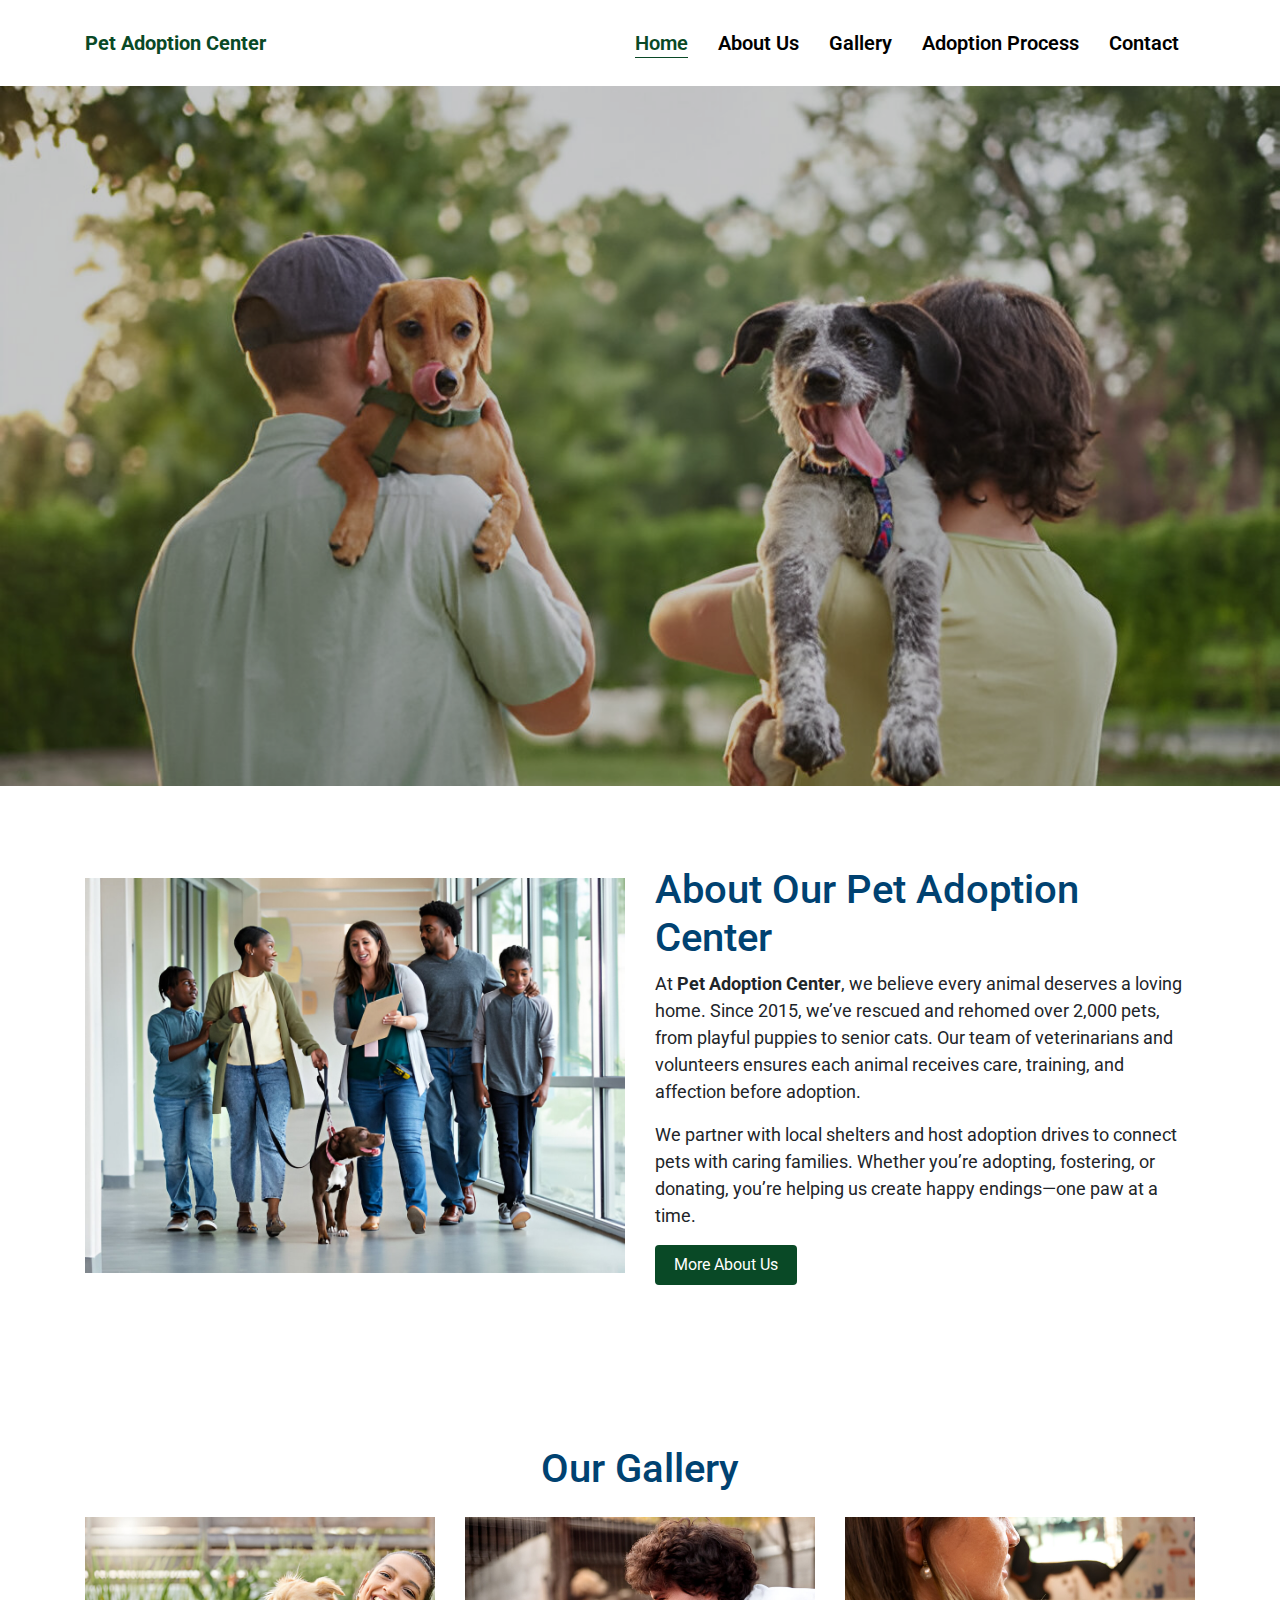
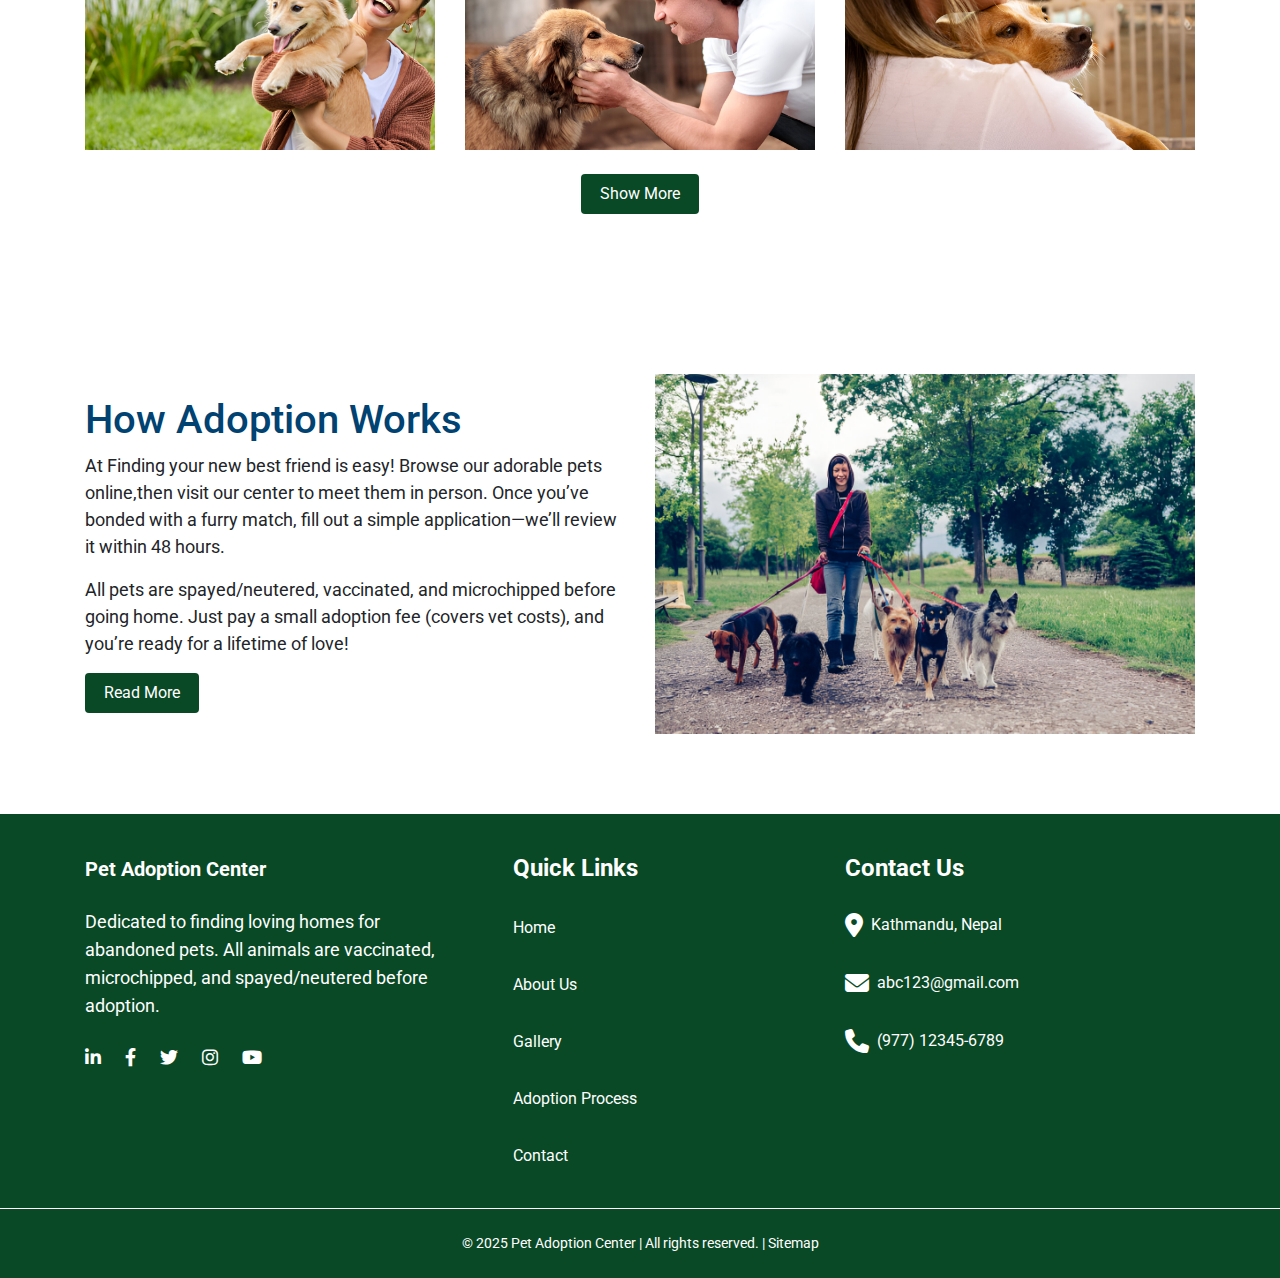
<file: index.html>
<!DOCTYPE html>
<html lang="en">

<head>
    <meta charset="UTF-8">
    <meta name="viewport" content="width=device-width, initial-scale=1.0">
    <link rel="stylesheet" href="vendors/bootstrap/css/bootstrap.min.css">
    <link rel="stylesheet" href="vendors/font-awesome/css/all.css">
    <link rel="preconnect" href="https://fonts.googleapis.com">
    <link rel="preconnect" href="https://fonts.gstatic.com" crossorigin>
    <link href="https://fonts.googleapis.com/css2?family=Roboto:ital,wght@0,100..900;1,100..900&display=swap"
        rel="stylesheet">
    <link rel="stylesheet" href="vendors/fancybox/jquery.fancybox.min.css">
    <link rel="stylesheet" href="vendors/slick/slick.css">
    <link rel="stylesheet" href="./assets/css/style.css">
    <title>Homepage | Pet Adoption Center</title>
</head>

<body>

    <div class="site-wrapper">

        <!-- Header - starts -->
        <header class="site-header">
            <div class="site-header__top">
                <div class="container">
                    <div class="row align-items-center justify-content-between">
                        <div class="col-8 col-lg-3">
                            <div class="site-logo">
                                <a href="/itassessement2024">
                                    <span>Pet Adoption Center</span>
                                </a>
                            </div>
                        </div>
                        <div class="col-4 col-lg-9 text-lg-right">
                            <div class="site-header__nav">
                                <nav class="navbar navbar-expand-lg justify-content-end">
                                    <button class="navbar-toggler p-0" type="button" data-toggle="collapse"
                                        data-target="#navbarSupportedContent" aria-controls="navbarSupportedContent"
                                        aria-expanded="false" aria-label="Toggle navigation">
                                        <span class="navbar-toggler-icon">
                                            <i class="fa-solid fa-bars"></i>
                                            <i class="fa-solid fa-xmark"></i>
                                        </span>
                                    </button>

                                    <div class="collapse navbar-collapse" id="navbarSupportedContent">
                                        <ul class="navbar-nav ml-auto">
                                            <li class="nav-item active">
                                                <a class="nav-link" href="/itassessement2024">Home</a>
                                            </li>
                                            <li class="nav-item">
                                                <a class="nav-link" href="/itassessement2024/about.html">About Us</a>
                                            </li>
                                            <li class="nav-item">
                                                <a class="nav-link" href="/itassessement2024/gallery.html">Gallery</a>
                                            </li>
                                            <li class="nav-item">
                                                <a class="nav-link" href="/itassessement2024/process.html">Adoption Process</a>
                                            </li>
                                            <li class="nav-item">
                                                <a class="nav-link" href="/itassessement2024/contact.html">Contact</a>
                                            </li>
                                        </ul>
                                    </div>
                                </nav>
                            </div>
                        </div>
                    </div>
                </div>
            </div>
        </header>
        <!-- Header - ends -->

        <main class="site-content">
            <section class="hero-banner">
                <div class="banner-slider">
                    <div class="item slide">
                        <div class="slide-image">
                            <img src="./assets/images/homepage/hero-banner-slider-img01.jpg"
                                alt="Love, portrait and family with dog at animal shelter for adoption at kennel image"
                                width="1224" height="816" />
                        </div>
                    </div>
                    <div class="item slide">
                        <div class="slide-image">
                            <img src="./assets/images/homepage/hero-banner-slider-img02.jpg"
                                alt="Mother and son stroking a furry dog image" width="1224" height="816" />
                        </div>
                    </div>
                    <div class="item slide">
                        <div class="slide-image">
                            <img src="./assets/images/homepage/hero-banner-slider-img03.jpg" alt="Dog shelter image"
                                width="1224" height="816" />
                        </div>
                    </div>
                    <div class="item slide">
                        <div class="slide-image">
                            <img src="./assets/images/homepage/hero-banner-slider-img04.jpg"
                                alt="Kitten taking his first steps into his new forever home image" width="1224"
                                height="814" />
                        </div>
                    </div>
                </div>
            </section>
            <!-- Hero banner - ends -->

            <section class="block-about-us">
                <div class="container">
                    <div class="row align-items-center">
                        <div class="col-lg-6 mb-4 mb-lg-0">
                            <div class="block-about-us__media">
                                <img src="./assets/images/homepage/about-us-featured-img.jpg" width="1224" height="894"
                                    alt="African-American family adopting dog from animal shelter" loading="lazy">
                            </div>
                        </div>
                        <div class="col-lg-6">
                            <div class="block-about-us__content">
                                <h2>About Our Pet Adoption Center</h2>
                                <p>At <strong>Pet Adoption Center</strong>, we believe every animal deserves a loving
                                    home. Since 2015, we’ve rescued and rehomed over 2,000 pets, from playful puppies to
                                    senior cats. Our team of veterinarians and volunteers ensures each animal receives
                                    care, training, and affection before adoption.</p>
                                <p>We partner with local shelters and host adoption drives to connect pets with caring
                                    families. Whether you’re adopting, fostering, or donating, you’re helping us create
                                    happy endings—one paw at a time.</p>
                                <div class="btn-wrap">
                                    <a class="btn btn-primary" href="/itassessement2024/about.html">
                                        More About Us
                                    </a>
                                </div>
                            </div>
                        </div>
                    </div>
                </div>
            </section>
            <!-- About us section - ends -->

            <section class="block-gallery">
                <div class="container">
                    <div class="block-title text-center mb-4">
                        <h2>Our Gallery</h2>
                    </div>
                    <div class="row">
                        <div class="col-sm-6 col-lg-4 mb-4 mb-lg-0">
                            <div class="block-gallery__media">
                                <a href="./assets/images/gallery-img01.jpg" data-fancybox="Gallery"
                                    data-src="./assets/images/gallery-img01.jpg">
                                    <img src="./assets/images/gallery-img01.jpg" width="1224" height="708"
                                        alt="Gallery image" loading="lazy">
                                </a>
                            </div>
                        </div>
                        <div class="col-sm-6 col-lg-4 mb-4 mb-lg-0">
                            <div class="block-gallery__media">
                                <a href="./assets/images/gallery-img02.jpg" data-fancybox="Gallery"
                                    data-src="./assets/images/gallery-img02.jpg">
                                    <img src="./assets/images/gallery-img02.jpg" width="1224" height="708"
                                        alt="Gallery image" loading="lazy">
                                </a>
                            </div>
                        </div>
                        <div class="col-sm-6 col-lg-4">
                            <div class="block-gallery__media">
                                <a href="./assets/images/gallery-img03.jpg" data-fancybox="Gallery"
                                    data-src="./assets/images/gallery-img03.jpg">
                                    <img src="./assets/images/gallery-img03.jpg" width="1224" height="708"
                                        alt="Gallery image" loading="lazy">
                                </a>
                            </div>
                        </div>
                    </div>
                    <div class="btn-wrap text-center mt-4">
                        <a class="btn btn-primary" href="/itassessement2024/gallery.html">
                            Show More
                        </a>
                    </div>
                </div>
            </section>
            <!-- Gallery section - ends -->

            <section class="block-adaptation-process">
                <div class="container">
                    <div class="row align-items-center flex-lg-row-reverse">
                        <div class="col-lg-6 mb-4 mb-lg-0">
                            <div class="block-about-us__media">
                                <img src="./assets/images/homepage/adaptation-process-featured-img.jpg" width="1224"
                                    height="816" alt="African-American family adopting dog from animal shelter"
                                    loading="lazy">
                            </div>
                        </div>
                        <div class="col-lg-6">
                            <div class="block-about-us__content">
                                <h2>How Adoption Works</h2>
                                <p>At Finding your new best friend is easy! Browse our adorable pets online,then visit
                                    our center to meet them in person. Once you’ve bonded with a furry match, fill out a
                                    simple application—we’ll review it within 48 hours.</p>
                                <p>All pets are spayed/neutered, vaccinated, and microchipped before going home. Just
                                    pay a small adoption fee (covers vet costs), and you’re ready for a lifetime of
                                    love!</p>
                                <div class="btn-wrap">
                                    <a class="btn btn-primary" href="/itassessement2024/process.html">
                                        Read More
                                    </a>
                                </div>
                            </div>
                        </div>
                    </div>
                </div>
            </section>
            <!-- Adaptation process section - ends -->
        </main>
        <!-- Main content - ends -->

        <footer class="site-footer">
            <div class="site-footer__wrap">
                <div class="container">
                    <div class="row justify-content-between">
                        <div class="col-12 col-xl-4 mb-4 mb-xl-0">
                            <div class="site-footer__logo">
                                <a href="/itassessement2024">
                                    <span>Pet Adoption Center</span>
                                </a>
                            </div>
                            <div class="site-footer__info">
                                <h6>
                                    Dedicated to finding loving homes for abandoned pets. All animals are vaccinated,
                                    microchipped, and spayed/neutered before adoption.
                                </h6>
                                <div class="site-footer__socials mt-4 mb-3">
                                    <ul>
                                        <li><a href="https://www.linkedin.com/" target="_blank"><i
                                                    class="fa-brands fa-linkedin-in"></i></a></li>
                                        <li><a href="https://www.facebook.com/" target="_blank"><i
                                                    class="fa-brands fa-facebook-f"></i></a></li>
                                        <li><a href="https://twitter.com/" target="_blank"><i
                                                    class="fa-brands fa-twitter"></i></a></li>
                                        <li><a href="https://www.instagram.com/" target="_blank"><i
                                                    class="fa-brands fa-instagram"></i></a></li>
                                        <li><a href="https://www.youtube.com/" target="_blank"><i
                                                    class="fa-brands fa-youtube"></i></a></li>
                                    </ul>
                                </div>
                            </div>
                        </div>

                        <div class="col-12 col-md-6 col-xl-3 mb-4 mb-xl-0">
                            <h4>Quick Links</h4>
                            <div class="site-footer__nav">
                                <ul>
                                    <li><a href="/itassessement2024">Home</a></li>
                                    <li>
                                        <a href="/itassessement2024/about.html">About Us</a>
                                    </li>
                                    <li>
                                        <a href="/itassessement2024/gallery.html">Gallery</a>
                                    </li>
                                    <li>
                                        <a href="/itassessement2024/process.html">Adoption Process</a>
                                    </li>
                                    <li>
                                        <a href="/itassessement2024/contact.html">Contact</a>
                                    </li>
                                </ul>
                            </div>
                        </div>

                        <div class="col-md-6 col-xl-4">
                            <h4>Contact Us</h4>
                            <div class="site-footer__nav">
                                <ul>
                                    <li>
                                        <div class="tile-icon">
                                            <i class="fa-sharp fa-solid fa-location-dot"></i>
                                            <span>Kathmandu, Nepal</span>
                                        </div> <!-- tile-icon -->
                                    </li>
                                    <li>
                                        <div class="tile-icon">
                                            <i class="fa-solid fa-envelope"></i>
                                            <span>
                                                <a href="mailto:abc123@gmail.com">abc123@gmail.com</a>
                                            </span>
                                        </div> <!-- tile-icon -->
                                    </li>
                                    <li>
                                        <div class="tile-icon">
                                            <i class="fa-solid fa-phone"></i>
                                            <span>
                                                <a href="tel:0123456789">(977) 12345-6789</a>
                                            </span>
                                        </div> <!-- tile-icon -->
                                    </li>
                                </ul>
                            </div>
                        </div>
                    </div>
                </div>
            </div>

            <div class="site-footer__copyright">
                <div class="container">
                    <div class="description text-center">
                        <span>© 2025 Pet Adoption Center | All rights reserved. |
                            <a href="/itassessement2024/sitemap.html">Sitemap</a>
                        </span>
                    </div>
                </div>
            </div>
        </footer><!-- site-footer -->

    </div> <!-- /.site-wrapper -->

    <script src="./assets/js/jquery.min.js"></script>
    <script src="./assets/js/main.js"></script>
    <script src="vendors/slick/slick.min.js"></script>
    <script src="vendors/fancybox/jquery.fancybox.min.js"></script>
    <script src="vendors/bootstrap/js/bootstrap.min.js"></script>

</body>

</html>
</file>
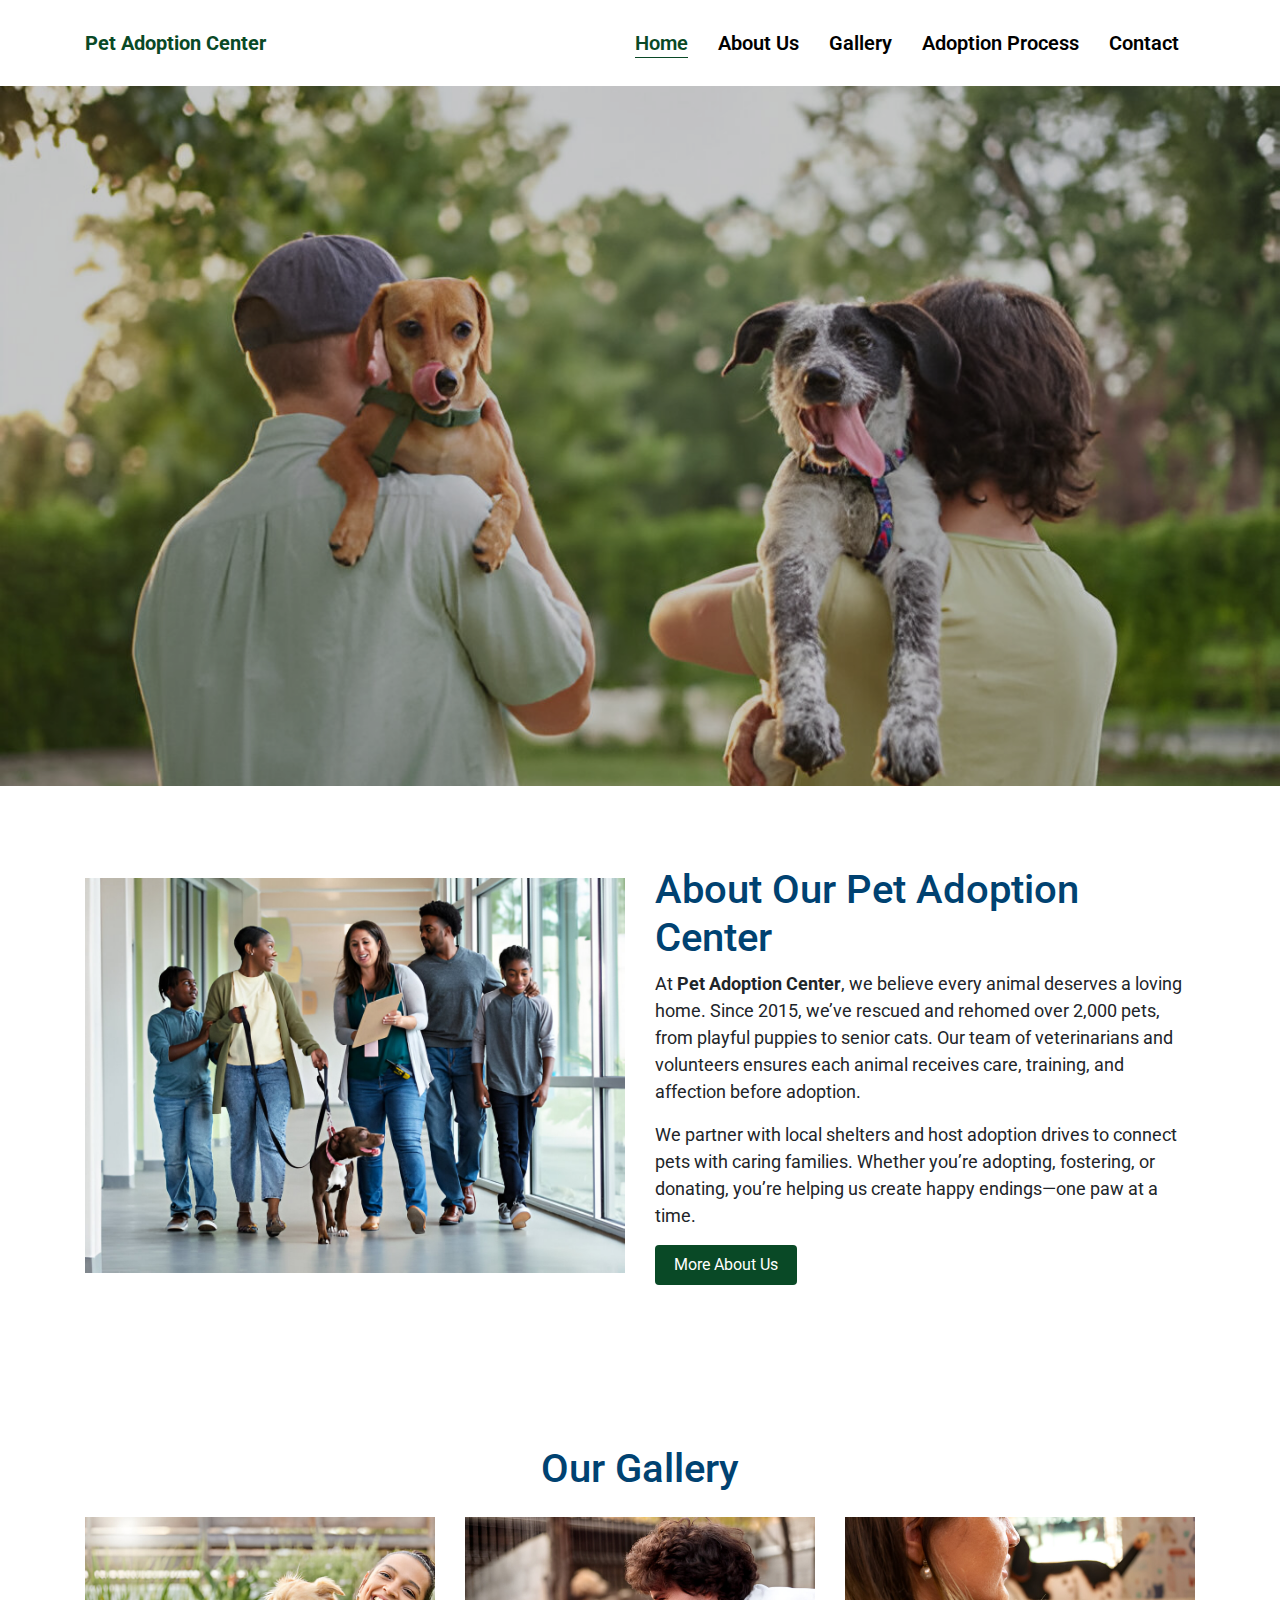
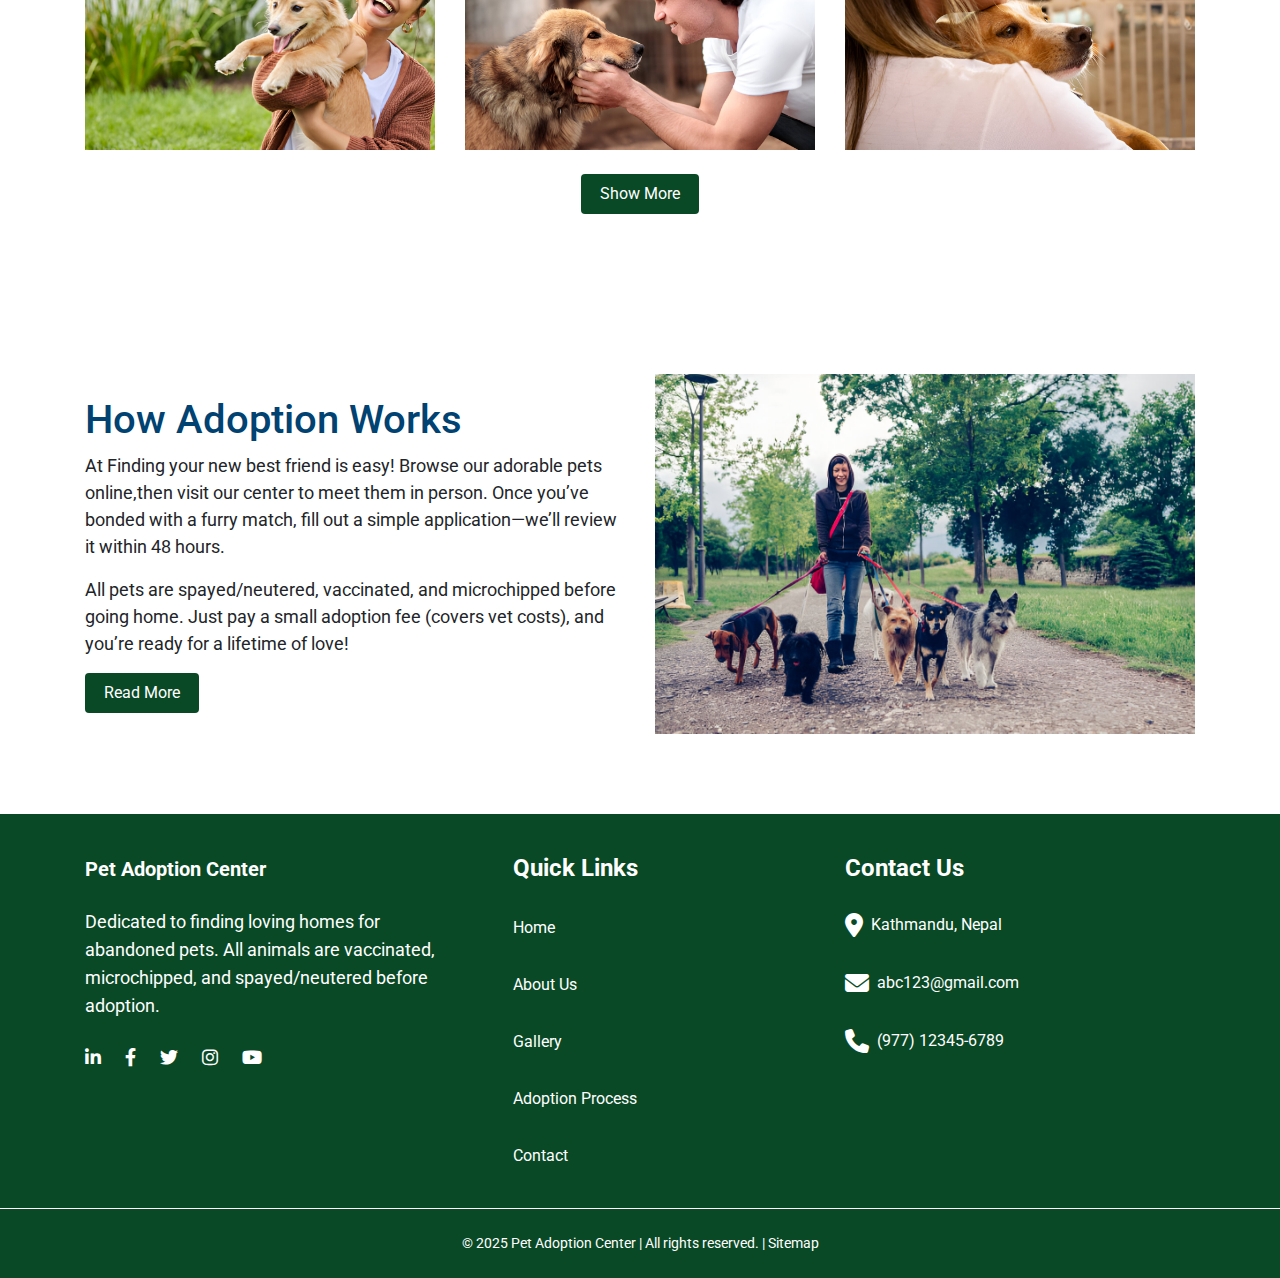
<file: itassessement2024/index.html>
<!DOCTYPE html>
<html lang="en">

<head>
    <meta charset="UTF-8">
    <meta name="viewport" content="width=device-width, initial-scale=1.0">
    <link rel="stylesheet" href="vendors/bootstrap/css/bootstrap.min.css">
    <link rel="stylesheet" href="vendors/font-awesome/css/all.css">
    <link rel="preconnect" href="https://fonts.googleapis.com">
    <link rel="preconnect" href="https://fonts.gstatic.com" crossorigin>
    <link href="https://fonts.googleapis.com/css2?family=Roboto:ital,wght@0,100..900;1,100..900&display=swap"
        rel="stylesheet">
    <link rel="stylesheet" href="vendors/fancybox/jquery.fancybox.min.css">
    <link rel="stylesheet" href="vendors/slick/slick.css">
    <link rel="stylesheet" href="./assets/css/style.css">
    <title>Homepage | Pet Adoption Center</title>
</head>

<body>

    <div class="site-wrapper">

        <!-- Header - starts -->
        <header class="site-header">
            <div class="site-header__top">
                <div class="container">
                    <div class="row align-items-center justify-content-between">
                        <div class="col-8 col-lg-3">
                            <div class="site-logo">
                                <a href="/itassessement2024">
                                    <span>Pet Adoption Center</span>
                                </a>
                            </div>
                        </div>
                        <div class="col-4 col-lg-9 text-lg-right">
                            <div class="site-header__nav">
                                <nav class="navbar navbar-expand-lg justify-content-end">
                                    <button class="navbar-toggler p-0" type="button" data-toggle="collapse"
                                        data-target="#navbarSupportedContent" aria-controls="navbarSupportedContent"
                                        aria-expanded="false" aria-label="Toggle navigation">
                                        <span class="navbar-toggler-icon">
                                            <i class="fa-solid fa-bars"></i>
                                            <i class="fa-solid fa-xmark"></i>
                                        </span>
                                    </button>

                                    <div class="collapse navbar-collapse" id="navbarSupportedContent">
                                        <ul class="navbar-nav ml-auto">
                                            <li class="nav-item active">
                                                <a class="nav-link" href="/itassessement2024">Home</a>
                                            </li>
                                            <li class="nav-item">
                                                <a class="nav-link" href="/itassessement2024/about.html">About Us</a>
                                            </li>
                                            <li class="nav-item">
                                                <a class="nav-link" href="/itassessement2024/gallery.html">Gallery</a>
                                            </li>
                                            <li class="nav-item">
                                                <a class="nav-link" href="/itassessement2024/process.html">Adoption Process</a>
                                            </li>
                                            <li class="nav-item">
                                                <a class="nav-link" href="/itassessement2024/contact.html">Contact</a>
                                            </li>
                                        </ul>
                                    </div>
                                </nav>
                            </div>
                        </div>
                    </div>
                </div>
            </div>
        </header>
        <!-- Header - ends -->

        <main class="site-content">
            <section class="hero-banner">
                <div class="banner-slider">
                    <div class="item slide">
                        <div class="slide-image">
                            <img src="./assets/images/homepage/hero-banner-slider-img01.jpg"
                                alt="Love, portrait and family with dog at animal shelter for adoption at kennel image"
                                width="1224" height="816" />
                        </div>
                    </div>
                    <div class="item slide">
                        <div class="slide-image">
                            <img src="./assets/images/homepage/hero-banner-slider-img02.jpg"
                                alt="Mother and son stroking a furry dog image" width="1224" height="816" />
                        </div>
                    </div>
                    <div class="item slide">
                        <div class="slide-image">
                            <img src="./assets/images/homepage/hero-banner-slider-img03.jpg" alt="Dog shelter image"
                                width="1224" height="816" />
                        </div>
                    </div>
                    <div class="item slide">
                        <div class="slide-image">
                            <img src="./assets/images/homepage/hero-banner-slider-img04.jpg"
                                alt="Kitten taking his first steps into his new forever home image" width="1224"
                                height="814" />
                        </div>
                    </div>
                </div>
            </section>
            <!-- Hero banner - ends -->

            <section class="block-about-us">
                <div class="container">
                    <div class="row align-items-center">
                        <div class="col-lg-6 mb-4 mb-lg-0">
                            <div class="block-about-us__media">
                                <img src="./assets/images/homepage/about-us-featured-img.jpg" width="1224" height="894"
                                    alt="African-American family adopting dog from animal shelter" loading="lazy">
                            </div>
                        </div>
                        <div class="col-lg-6">
                            <div class="block-about-us__content">
                                <h2>About Our Pet Adoption Center</h2>
                                <p>At <strong>Pet Adoption Center</strong>, we believe every animal deserves a loving
                                    home. Since 2015, we’ve rescued and rehomed over 2,000 pets, from playful puppies to
                                    senior cats. Our team of veterinarians and volunteers ensures each animal receives
                                    care, training, and affection before adoption.</p>
                                <p>We partner with local shelters and host adoption drives to connect pets with caring
                                    families. Whether you’re adopting, fostering, or donating, you’re helping us create
                                    happy endings—one paw at a time.</p>
                                <div class="btn-wrap">
                                    <a class="btn btn-primary" href="/about.html">
                                        More About Us
                                    </a>
                                </div>
                            </div>
                        </div>
                    </div>
                </div>
            </section>
            <!-- About us section - ends -->

            <section class="block-gallery">
                <div class="container">
                    <div class="block-title text-center mb-4">
                        <h2>Our Gallery</h2>
                    </div>
                    <div class="row">
                        <div class="col-sm-6 col-lg-4 mb-4 mb-lg-0">
                            <div class="block-gallery__media">
                                <a href="./assets/images/gallery-img01.jpg" data-fancybox="Gallery"
                                    data-src="./assets/images/gallery-img01.jpg">
                                    <img src="./assets/images/gallery-img01.jpg" width="1224" height="708"
                                        alt="Gallery image" loading="lazy">
                                </a>
                            </div>
                        </div>
                        <div class="col-sm-6 col-lg-4 mb-4 mb-lg-0">
                            <div class="block-gallery__media">
                                <a href="./assets/images/gallery-img02.jpg" data-fancybox="Gallery"
                                    data-src="./assets/images/gallery-img02.jpg">
                                    <img src="./assets/images/gallery-img02.jpg" width="1224" height="708"
                                        alt="Gallery image" loading="lazy">
                                </a>
                            </div>
                        </div>
                        <div class="col-sm-6 col-lg-4">
                            <div class="block-gallery__media">
                                <a href="./assets/images/gallery-img03.jpg" data-fancybox="Gallery"
                                    data-src="./assets/images/gallery-img03.jpg">
                                    <img src="./assets/images/gallery-img03.jpg" width="1224" height="708"
                                        alt="Gallery image" loading="lazy">
                                </a>
                            </div>
                        </div>
                    </div>
                    <div class="btn-wrap text-center mt-4">
                        <a class="btn btn-primary" href="/gallery.html">
                            Show More
                        </a>
                    </div>
                </div>
            </section>
            <!-- Gallery section - ends -->

            <section class="block-adaptation-process">
                <div class="container">
                    <div class="row align-items-center flex-lg-row-reverse">
                        <div class="col-lg-6 mb-4 mb-lg-0">
                            <div class="block-about-us__media">
                                <img src="./assets/images/homepage/adaptation-process-featured-img.jpg" width="1224"
                                    height="816" alt="African-American family adopting dog from animal shelter"
                                    loading="lazy">
                            </div>
                        </div>
                        <div class="col-lg-6">
                            <div class="block-about-us__content">
                                <h2>How Adoption Works</h2>
                                <p>At Finding your new best friend is easy! Browse our adorable pets online,then visit
                                    our center to meet them in person. Once you’ve bonded with a furry match, fill out a
                                    simple application—we’ll review it within 48 hours.</p>
                                <p>All pets are spayed/neutered, vaccinated, and microchipped before going home. Just
                                    pay a small adoption fee (covers vet costs), and you’re ready for a lifetime of
                                    love!</p>
                                <div class="btn-wrap">
                                    <a class="btn btn-primary" href="/process.html">
                                        Read More
                                    </a>
                                </div>
                            </div>
                        </div>
                    </div>
                </div>
            </section>
            <!-- Adaptation process section - ends -->
        </main>
        <!-- Main content - ends -->

        <footer class="site-footer">
            <div class="site-footer__wrap">
                <div class="container">
                    <div class="row justify-content-between">
                        <div class="col-12 col-xl-4 mb-4 mb-xl-0">
                            <div class="site-footer__logo">
                                <a href="/itassessement2024">
                                    <span>Pet Adoption Center</span>
                                </a>
                            </div>
                            <div class="site-footer__info">
                                <h6>
                                    Dedicated to finding loving homes for abandoned pets. All animals are vaccinated,
                                    microchipped, and spayed/neutered before adoption.
                                </h6>
                                <div class="site-footer__socials mt-4 mb-3">
                                    <ul>
                                        <li><a href="https://www.linkedin.com/" target="_blank"><i
                                                    class="fa-brands fa-linkedin-in"></i></a></li>
                                        <li><a href="https://www.facebook.com/" target="_blank"><i
                                                    class="fa-brands fa-facebook-f"></i></a></li>
                                        <li><a href="https://twitter.com/" target="_blank"><i
                                                    class="fa-brands fa-twitter"></i></a></li>
                                        <li><a href="https://www.instagram.com/" target="_blank"><i
                                                    class="fa-brands fa-instagram"></i></a></li>
                                        <li><a href="https://www.youtube.com/" target="_blank"><i
                                                    class="fa-brands fa-youtube"></i></a></li>
                                    </ul>
                                </div>
                            </div>
                        </div>

                        <div class="col-12 col-md-6 col-xl-3 mb-4 mb-xl-0">
                            <h4>Quick Links</h4>
                            <div class="site-footer__nav">
                                <ul>
                                    <li><a href="/itassessement2024">Home</a></li>
                                    <li>
                                        <a href="/itassessement2024/about.html">About Us</a>
                                    </li>
                                    <li>
                                        <a href="/itassessement2024/gallery.html">Gallery</a>
                                    </li>
                                    <li>
                                        <a href="/itassessement2024/process.html">Adoption Process</a>
                                    </li>
                                    <li>
                                        <a href="/itassessement2024/contact.html">Contact</a>
                                    </li>
                                </ul>
                            </div>
                        </div>

                        <div class="col-md-6 col-xl-4">
                            <h4>Contact Us</h4>
                            <div class="site-footer__nav">
                                <ul>
                                    <li>
                                        <div class="tile-icon">
                                            <i class="fa-sharp fa-solid fa-location-dot"></i>
                                            <span>Kathmandu, Nepal</span>
                                        </div> <!-- tile-icon -->
                                    </li>
                                    <li>
                                        <div class="tile-icon">
                                            <i class="fa-solid fa-envelope"></i>
                                            <span>
                                                <a href="mailto:abc123@gmail.com">abc123@gmail.com</a>
                                            </span>
                                        </div> <!-- tile-icon -->
                                    </li>
                                    <li>
                                        <div class="tile-icon">
                                            <i class="fa-solid fa-phone"></i>
                                            <span>
                                                <a href="tel:0123456789">(977) 12345-6789</a>
                                            </span>
                                        </div> <!-- tile-icon -->
                                    </li>
                                </ul>
                            </div>
                        </div>
                    </div>
                </div>
            </div>

            <div class="site-footer__copyright">
                <div class="container">
                    <div class="description text-center">
                        <span>© 2025 Pet Adoption Center | All rights reserved. |
                            <a href="/itassessement2024/sitemap.html">Sitemap</a>
                        </span>
                    </div>
                </div>
            </div>
        </footer><!-- site-footer -->

    </div> <!-- /.site-wrapper -->

    <script src="./assets/js/jquery.min.js"></script>
    <script src="./assets/js/main.js"></script>
    <script src="vendors/slick/slick.min.js"></script>
    <script src="vendors/fancybox/jquery.fancybox.min.js"></script>
    <script src="vendors/bootstrap/js/bootstrap.min.js"></script>

</body>

</html>
</file>
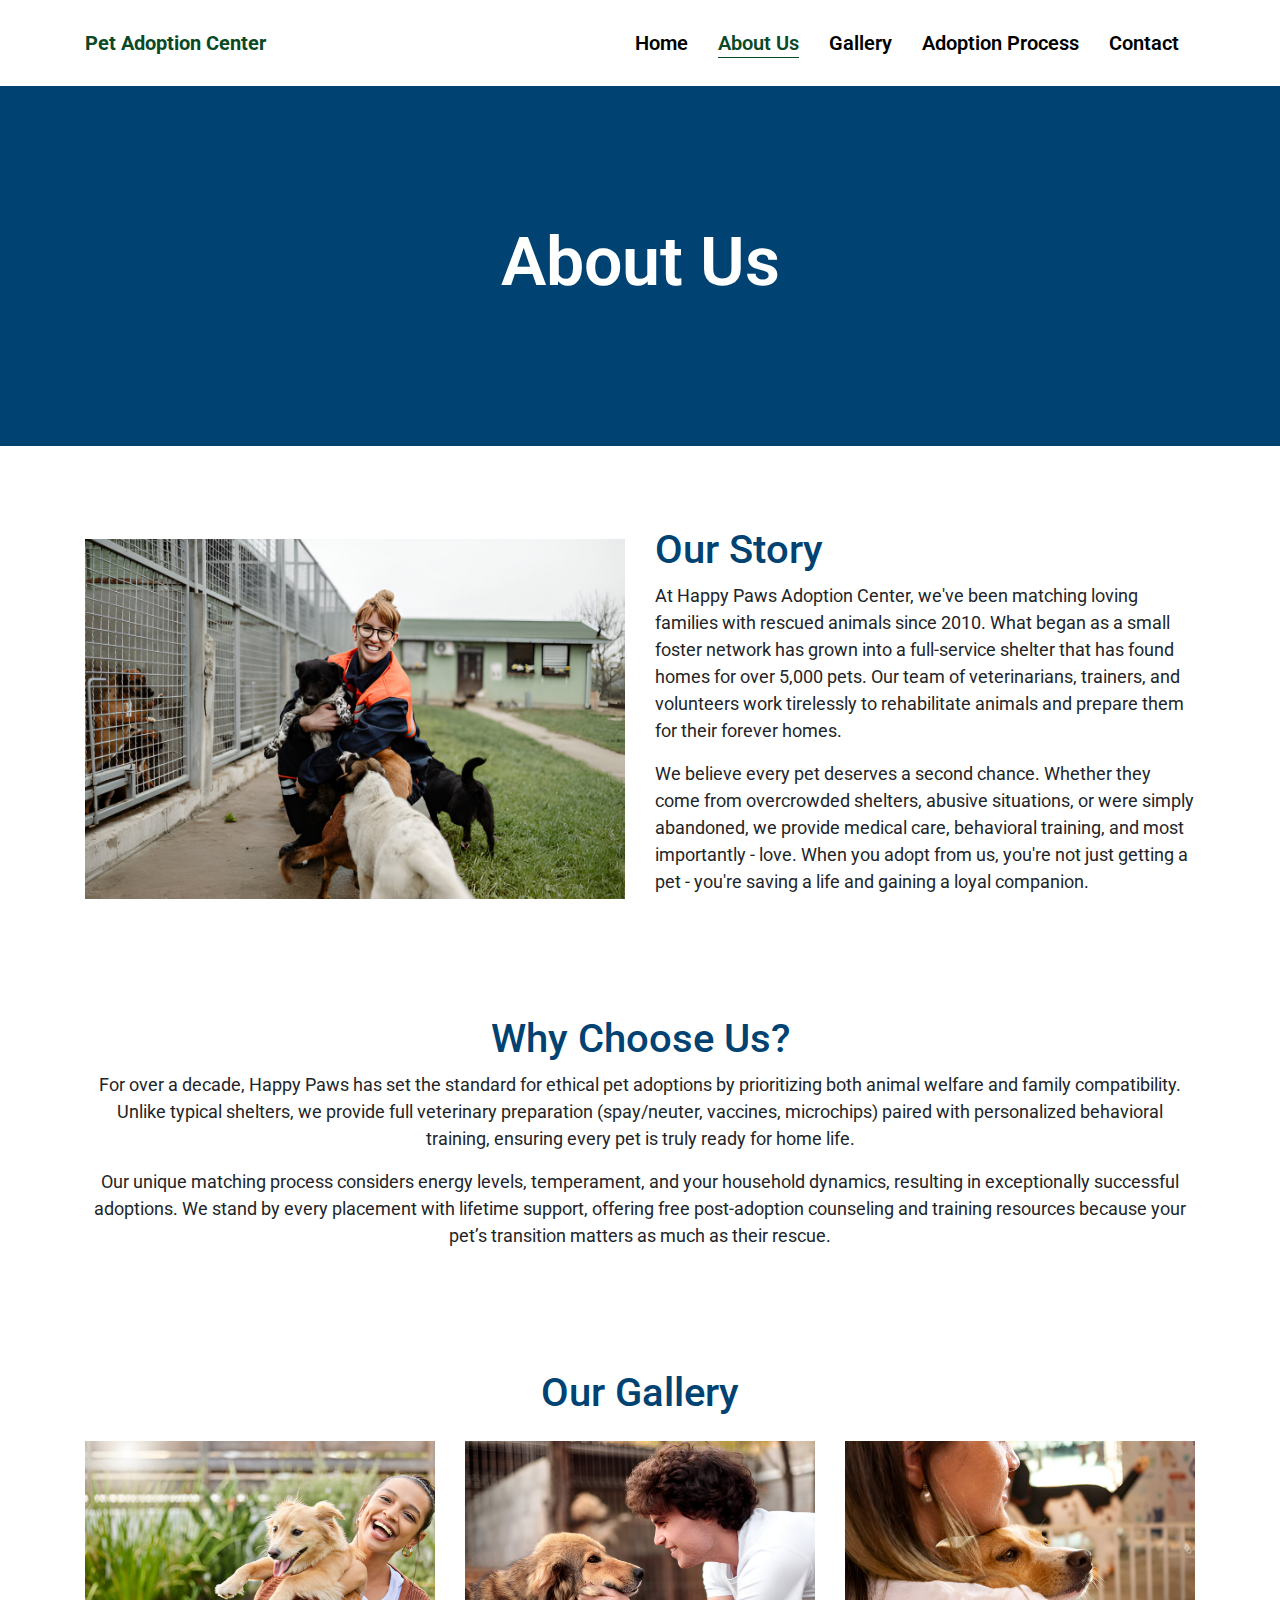
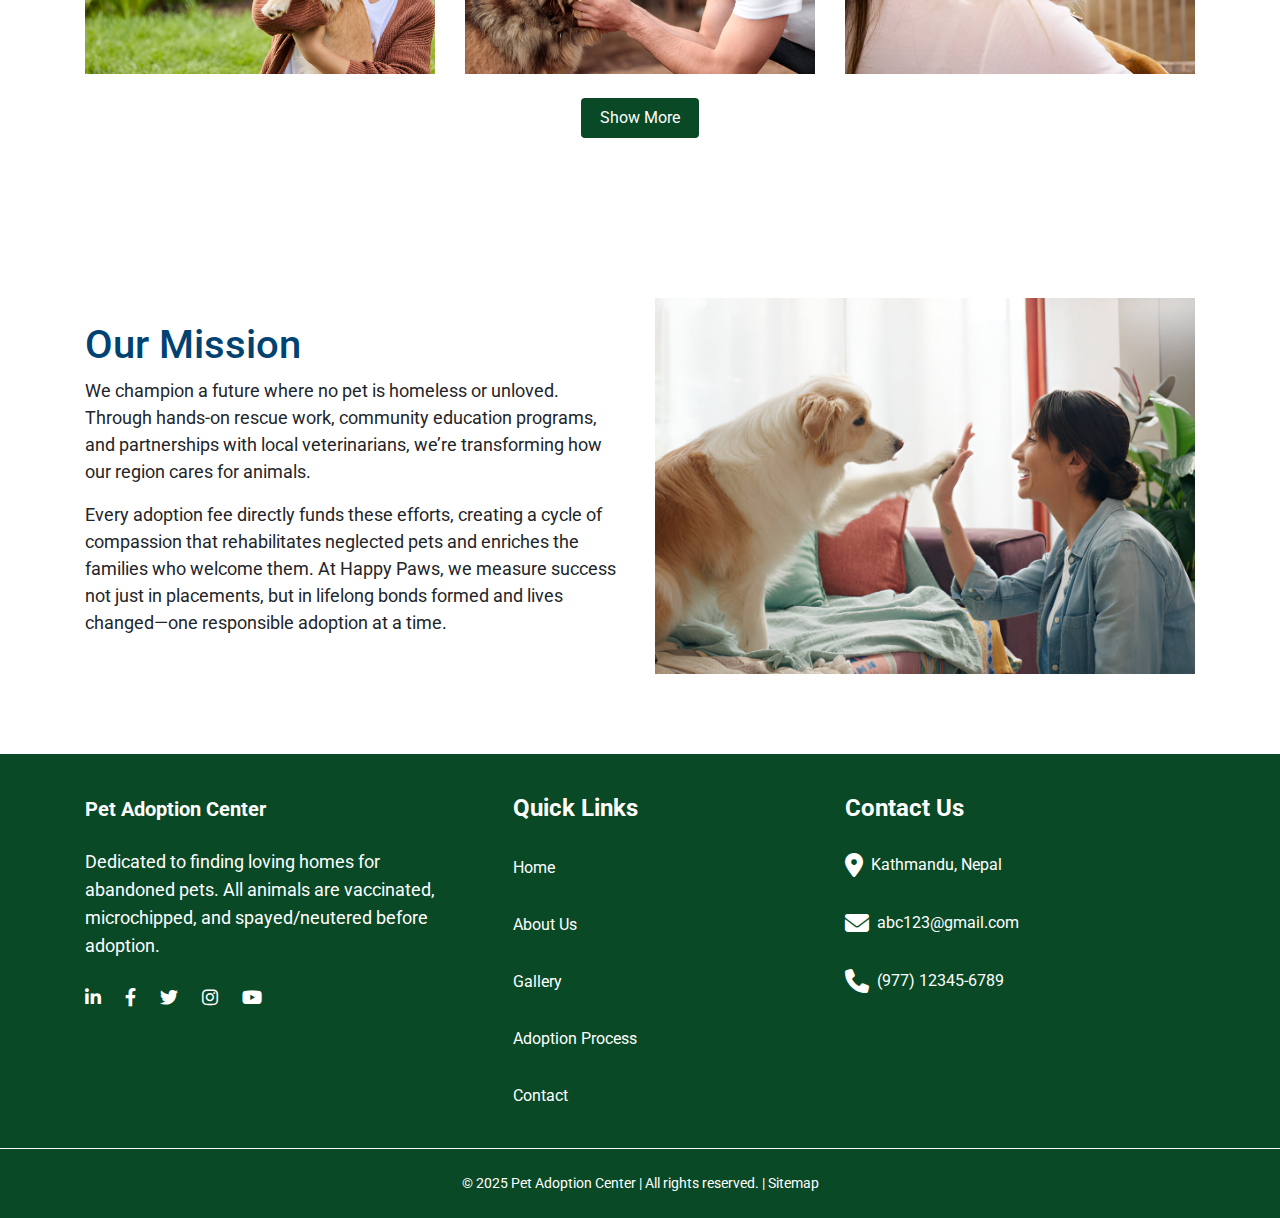
<file: about.html>
<!DOCTYPE html>
<html lang="en">

<head>
    <meta charset="UTF-8">
    <meta name="viewport" content="width=device-width, initial-scale=1.0">
    <link rel="stylesheet" href="vendors/bootstrap/css/bootstrap.min.css">
    <link rel="stylesheet" href="vendors/font-awesome/css/all.css">
    <link rel="preconnect" href="https://fonts.googleapis.com">
    <link rel="preconnect" href="https://fonts.gstatic.com" crossorigin>
    <link href="https://fonts.googleapis.com/css2?family=Roboto:ital,wght@0,100..900;1,100..900&display=swap"
        rel="stylesheet">
    <link rel="stylesheet" href="vendors/fancybox/jquery.fancybox.min.css">
    <link rel="stylesheet" href="vendors/slick/slick.css">
    <link rel="stylesheet" href="./assets/css/style.css">
    <title>About | Pet Adoption Center</title>
</head>

<body>

    <div class="site-wrapper">

        <!-- Header - starts -->
        <header class="site-header">
            <div class="site-header__top">
                <div class="container">
                    <div class="row align-items-center justify-content-between">
                        <div class="col-8 col-lg-3">
                            <div class="site-logo">
                                <a href="/itassessement2024">
                                    <span>Pet Adoption Center</span>
                                </a>
                            </div>
                        </div>
                        <div class="col-4 col-lg-9 text-lg-right">
                            <div class="site-header__nav">
                                <nav class="navbar navbar-expand-lg justify-content-end">
                                    <button class="navbar-toggler p-0" type="button" data-toggle="collapse"
                                        data-target="#navbarSupportedContent" aria-controls="navbarSupportedContent"
                                        aria-expanded="false" aria-label="Toggle navigation">
                                        <span class="navbar-toggler-icon">
                                            <i class="fa-solid fa-bars"></i>
                                            <i class="fa-solid fa-xmark"></i>
                                        </span>
                                    </button>

                                    <div class="collapse navbar-collapse" id="navbarSupportedContent">
                                        <ul class="navbar-nav ml-auto">
                                            <li class="nav-item">
                                                <a class="nav-link" href="/itassessement2024">Home</a>
                                            </li>
                                            <li class="nav-item active">
                                                <a class="nav-link" href="/itassessement2024/about.html">About Us</a>
                                            </li>
                                            <li class="nav-item">
                                                <a class="nav-link" href="/itassessement2024/gallery.html">Gallery</a>
                                            </li>
                                            <li class="nav-item">
                                                <a class="nav-link" href="/itassessement2024/process.html">Adoption Process</a>
                                            </li>
                                            <li class="nav-item">
                                                <a class="nav-link" href="/itassessement2024/contact.html">Contact</a>
                                            </li>
                                        </ul>
                                    </div>
                                </nav>
                            </div>
                        </div>
                    </div>
                </div>
            </div>
        </header>
        <!-- Header - ends -->

        <main class="site-content">
            <section class="banner-inner">
                <div class="container">
                    <div class="banner-inner__content text-center">
                        <h1>About Us</h1>
                    </div>
                </div>
            </section>
            <!-- Inner banner - ends -->

            <section class="block-our-story">
                <div class="container">
                    <div class="row align-items-center">
                        <div class="col-lg-6 mb-4 mb-lg-0">
                            <div class="block-our-story__media">
                                <img src="./assets/images/about/our-story-featured-img.jpg" width="1224" height="816"
                                    alt="Young woman in animal shelter" loading="lazy">
                            </div>
                        </div>
                        <div class="col-lg-6">
                            <div class="block-our-story__content">
                                <h2>Our Story</h2>
                                <p>At Happy Paws Adoption Center, we've been matching loving families with rescued
                                    animals since 2010. What began as a small foster network has grown into a
                                    full-service shelter that has found homes for over 5,000 pets. Our team of
                                    veterinarians, trainers, and volunteers work tirelessly to rehabilitate animals and
                                    prepare them for their forever homes.</p>
                                <p>We believe every pet deserves a second chance. Whether they come from overcrowded
                                    shelters, abusive situations, or were simply abandoned, we provide medical care,
                                    behavioral training, and most importantly - love. When you adopt from us, you're not
                                    just getting a pet - you're saving a life and gaining a loyal companion.</p>
                            </div>
                        </div>
                    </div>
                </div>
            </section>
            <!-- Our Story section - ends -->

            <section class="block-why-choose py-4">
                <div class="container">
                    <div class="text-lg-center">
                        <div class="block-why-choose__content">
                            <h2>Why Choose Us?</h2>
                            <p>For over a decade, Happy Paws has set the standard for ethical pet adoptions by
                                prioritizing both animal welfare and family compatibility. Unlike typical shelters, we
                                provide full veterinary preparation (spay/neuter, vaccines, microchips) paired with
                                personalized behavioral training, ensuring every pet is truly ready for home life.</p>
                            <p>Our unique matching process considers energy levels, temperament, and your household
                                dynamics, resulting in exceptionally successful adoptions. We stand by every placement
                                with lifetime support, offering free post-adoption counseling and training resources
                                because your pet’s transition matters as much as their rescue.</p>
                        </div>
                    </div>
                </div>
            </section>
            <!-- Why Choose section - ends -->

            <section class="block-gallery">
                <div class="container">
                    <div class="block-title text-center mb-4">
                        <h2>Our Gallery</h2>
                    </div>
                    <div class="row">
                        <div class="col-sm-6 col-lg-4 mb-4 mb-lg-0">
                            <div class="block-gallery__media">
                                <a href="./assets/images/gallery-img01.jpg" data-fancybox="Gallery"
                                    data-src="./assets/images/gallery-img01.jpg">
                                    <img src="./assets/images/gallery-img01.jpg" width="1224" height="708"
                                        alt="Gallery image" loading="lazy">
                                </a>
                            </div>
                        </div>
                        <div class="col-sm-6 col-lg-4 mb-4 mb-lg-0">
                            <div class="block-gallery__media">
                                <a href="./assets/images/gallery-img02.jpg" data-fancybox="Gallery"
                                    data-src="./assets/images/gallery-img02.jpg">
                                    <img src="./assets/images/gallery-img02.jpg" width="1224" height="708"
                                        alt="Gallery image" loading="lazy">
                                </a>
                            </div>
                        </div>
                        <div class="col-sm-6 col-lg-4">
                            <div class="block-gallery__media">
                                <a href="./assets/images/gallery-img03.jpg" data-fancybox="Gallery"
                                    data-src="./assets/images/gallery-img03.jpg">
                                    <img src="./assets/images/gallery-img03.jpg" width="1224" height="708"
                                        alt="Gallery image" loading="lazy">
                                </a>
                            </div>
                        </div>
                    </div>
                    <div class="btn-wrap text-center mt-4">
                        <a class="btn btn-primary" href="/itassessement2024/gallery.html">
                            Show More
                        </a>
                    </div>
                </div>
            </section>
            <!-- Gallery section - ends -->

            <section class="block-our-mission">
                <div class="container">
                    <div class="row align-items-center flex-lg-row-reverse">
                        <div class="col-lg-6 mb-4 mb-lg-0">
                            <div class="block-about-us__media">
                                <img src="./assets/images/about/our-mission-featured-img.jpg" width="1224" height="852"
                                    alt="Woman, dog and paw high five in home or learning trick on sofa for animal behaviour"
                                    loading="lazy">
                            </div>
                        </div>
                        <div class="col-lg-6">
                            <div class="block-our-mission__content">
                                <h2>Our Mission</h2>
                                <p>We champion a future where no pet is homeless or unloved. Through hands-on rescue
                                    work, community education programs, and partnerships with local veterinarians, we’re
                                    transforming how our region cares for animals.</p>
                                <p>Every adoption fee directly funds these efforts, creating a cycle of compassion that
                                    rehabilitates neglected pets and enriches the families who welcome them. At Happy
                                    Paws, we measure success not just in placements, but in lifelong bonds formed and
                                    lives changed—one responsible adoption at a time.</p>
                            </div>
                        </div>
                    </div>
                </div>
            </section>
            <!-- Our Mission section - ends -->
        </main>
        <!-- Main content - ends -->

        <footer class="site-footer">
            <div class="site-footer__wrap">
                <div class="container">
                    <div class="row justify-content-between">
                        <div class="col-12 col-xl-4 mb-4 mb-xl-0">
                            <div class="site-footer__logo">
                                <a href="/itassessement2024">
                                    <span>Pet Adoption Center</span>
                                </a>
                            </div>
                            <div class="site-footer__info">
                                <h6>
                                    Dedicated to finding loving homes for abandoned pets. All animals are vaccinated,
                                    microchipped, and spayed/neutered before adoption.
                                </h6>
                                <div class="site-footer__socials mt-4 mb-3">
                                    <ul>
                                        <li><a href="https://www.linkedin.com/" target="_blank"><i
                                                    class="fa-brands fa-linkedin-in"></i></a></li>
                                        <li><a href="https://www.facebook.com/" target="_blank"><i
                                                    class="fa-brands fa-facebook-f"></i></a></li>
                                        <li><a href="https://twitter.com/" target="_blank"><i
                                                    class="fa-brands fa-twitter"></i></a></li>
                                        <li><a href="https://www.instagram.com/" target="_blank"><i
                                                    class="fa-brands fa-instagram"></i></a></li>
                                        <li><a href="https://www.youtube.com/" target="_blank"><i
                                                    class="fa-brands fa-youtube"></i></a></li>
                                    </ul>
                                </div>
                            </div>
                        </div>

                        <div class="col-12 col-md-6 col-xl-3 mb-4 mb-xl-0">
                            <h4>Quick Links</h4>
                            <div class="site-footer__nav">
                                <ul>
                                    <li><a href="/itassessement2024">Home</a></li>
                                    <li>
                                        <a href="/itassessement2024/about.html">About Us</a>
                                    </li>
                                    <li>
                                        <a href="/itassessement2024/gallery.html">Gallery</a>
                                    </li>
                                    <li>
                                        <a href="/itassessement2024/process.html">Adoption Process</a>
                                    </li>
                                    <li>
                                        <a href="/itassessement2024/contact.html">Contact</a>
                                    </li>
                                </ul>
                            </div>
                        </div>

                        <div class="col-md-6 col-xl-4">
                            <h4>Contact Us</h4>
                            <div class="site-footer__nav">
                                <ul>
                                    <li>
                                        <div class="tile-icon">
                                            <i class="fa-sharp fa-solid fa-location-dot"></i>
                                            <span>Kathmandu, Nepal</span>
                                        </div> <!-- tile-icon -->
                                    </li>
                                    <li>
                                        <div class="tile-icon">
                                            <i class="fa-solid fa-envelope"></i>
                                            <span>
                                                <a href="mailto:abc123@gmail.com">abc123@gmail.com</a>
                                            </span>
                                        </div> <!-- tile-icon -->
                                    </li>
                                    <li>
                                        <div class="tile-icon">
                                            <i class="fa-solid fa-phone"></i>
                                            <span>
                                                <a href="tel:0123456789">(977) 12345-6789</a>
                                            </span>
                                        </div> <!-- tile-icon -->
                                    </li>
                                </ul>
                            </div>
                        </div>
                    </div>
                </div>
            </div>

            <div class="site-footer__copyright">
                <div class="container">
                    <div class="description text-center">
                        <span>© 2025 Pet Adoption Center | All rights reserved. |
                            <a href="/itassessement2024/sitemap.html">Sitemap</a>
                        </span>
                    </div>
                </div>
            </div>
        </footer><!-- site-footer -->

    </div> <!-- /.site-wrapper -->

    <script src="./assets/js/jquery.min.js"></script>
    <script src="./assets/js/main.js"></script>
    <script src="vendors/slick/slick.min.js"></script>
    <script src="vendors/fancybox/jquery.fancybox.min.js"></script>
    <script src="vendors/bootstrap/js/bootstrap.min.js"></script>

</body>

</html>
</file>
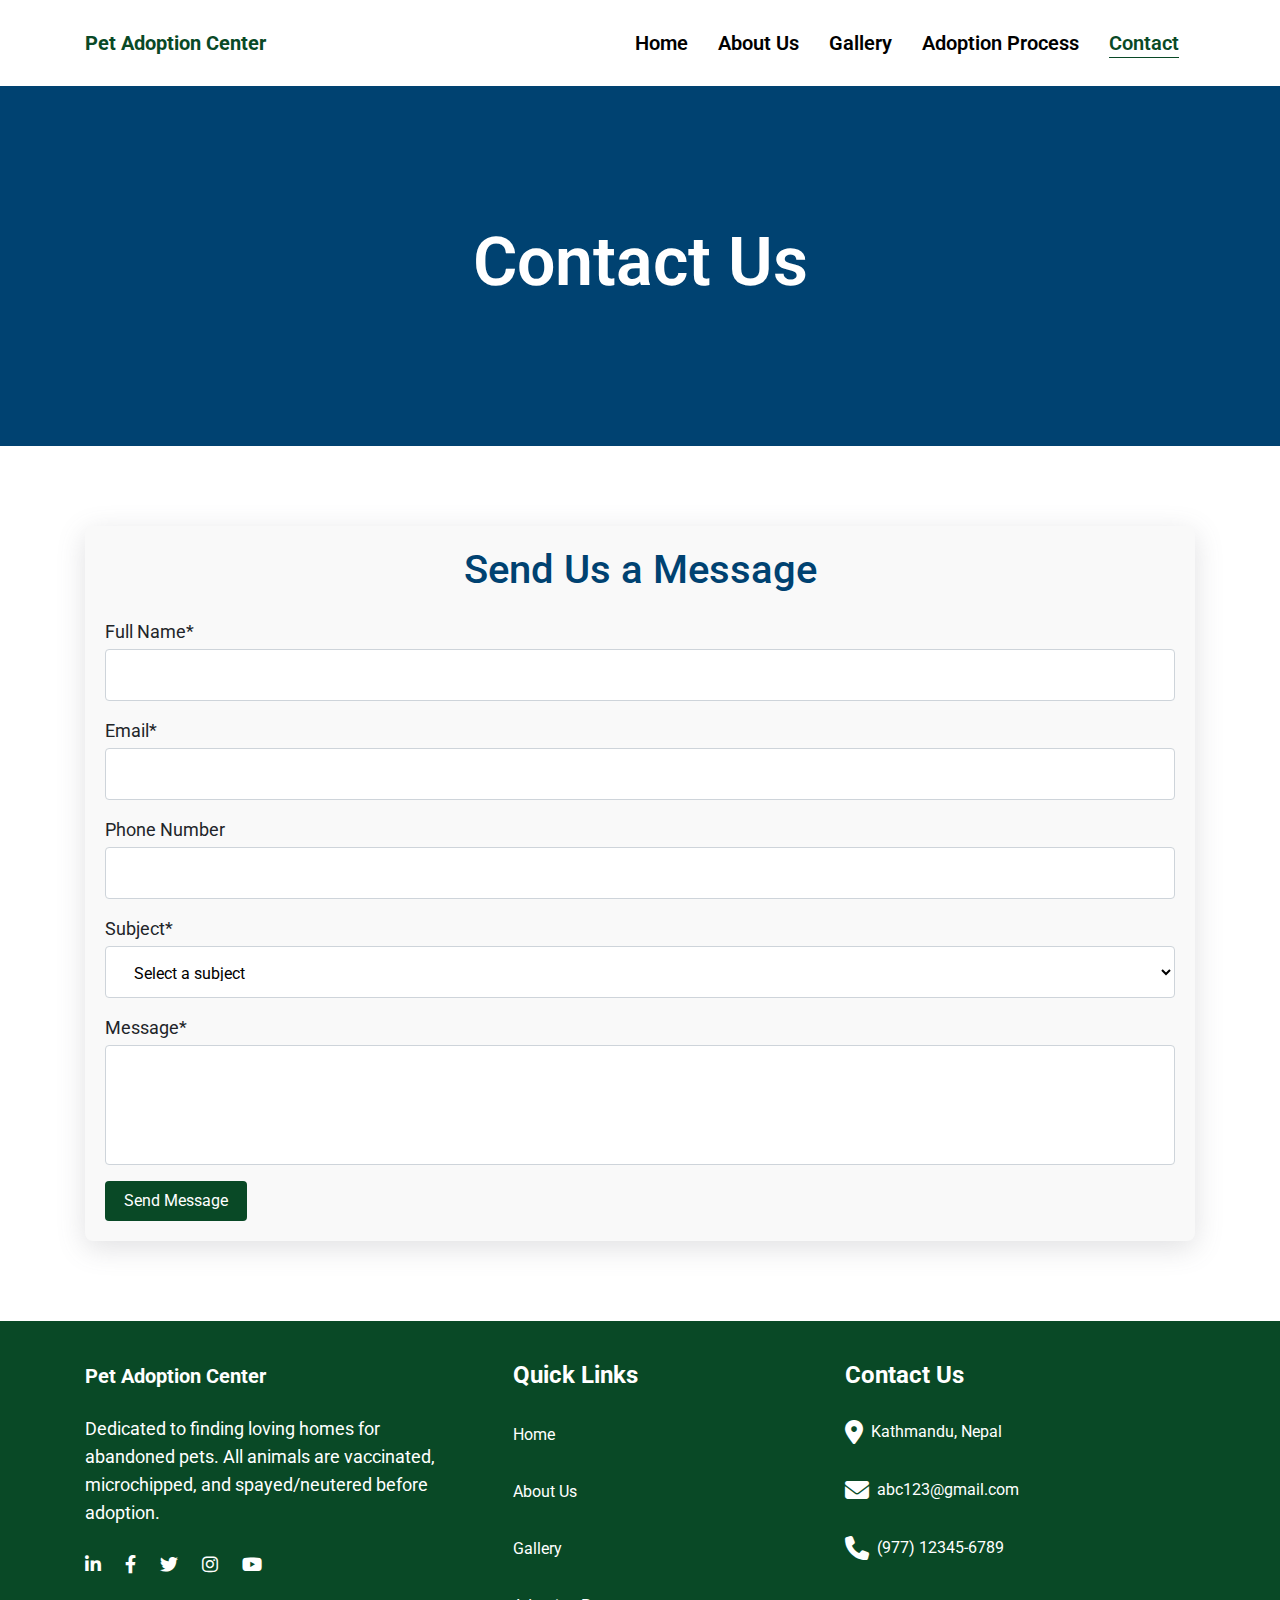
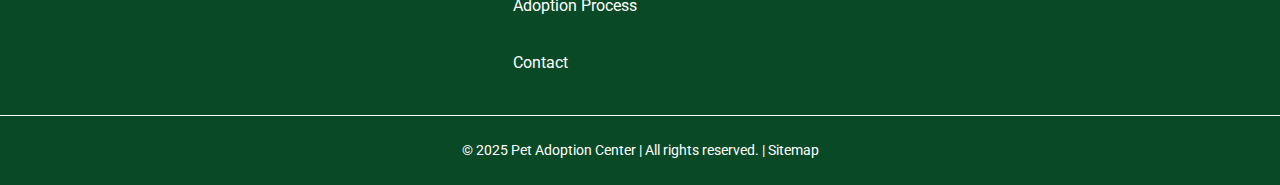
<file: contact.html>
<!DOCTYPE html>
<html lang="en">

<head>
    <meta charset="UTF-8">
    <meta name="viewport" content="width=device-width, initial-scale=1.0">
    <link rel="stylesheet" href="vendors/bootstrap/css/bootstrap.min.css">
    <link rel="stylesheet" href="vendors/font-awesome/css/all.css">
    <link rel="preconnect" href="https://fonts.googleapis.com">
    <link rel="preconnect" href="https://fonts.gstatic.com" crossorigin>
    <link href="https://fonts.googleapis.com/css2?family=Roboto:ital,wght@0,100..900;1,100..900&display=swap"
        rel="stylesheet">
    <link rel="stylesheet" href="vendors/fancybox/jquery.fancybox.min.css">
    <link rel="stylesheet" href="vendors/slick/slick.css">
    <link rel="stylesheet" href="./assets/css/style.css">
    <title>Contact Us | Pet Adoption Center</title>
</head>

<body>

    <div class="site-wrapper">

        <!-- Header - starts -->
        <header class="site-header">
            <div class="site-header__top">
                <div class="container">
                    <div class="row align-items-center justify-content-between">
                        <div class="col-8 col-lg-3">
                            <div class="site-logo">
                                <a href="/itassessement2024">
                                    <span>Pet Adoption Center</span>
                                </a>
                            </div>
                        </div>
                        <div class="col-4 col-lg-9 text-lg-right">
                            <div class="site-header__nav">
                                <nav class="navbar navbar-expand-lg justify-content-end">
                                    <button class="navbar-toggler p-0" type="button" data-toggle="collapse"
                                        data-target="#navbarSupportedContent" aria-controls="navbarSupportedContent"
                                        aria-expanded="false" aria-label="Toggle navigation">
                                        <span class="navbar-toggler-icon">
                                            <i class="fa-solid fa-bars"></i>
                                            <i class="fa-solid fa-xmark"></i>
                                        </span>
                                    </button>

                                    <div class="collapse navbar-collapse" id="navbarSupportedContent">
                                        <ul class="navbar-nav ml-auto">
                                            <li class="nav-item">
                                                <a class="nav-link" href="/itassessement2024">Home</a>
                                            </li>
                                            <li class="nav-item">
                                                <a class="nav-link" href="/itassessement2024/about.html">About Us</a>
                                            </li>
                                            <li class="nav-item">
                                                <a class="nav-link" href="/itassessement2024/gallery.html">Gallery</a>
                                            </li>
                                            <li class="nav-item">
                                                <a class="nav-link" href="/itassessement2024/process.html">Adoption
                                                    Process</a>
                                            </li>
                                            <li class="nav-item active">
                                                <a class="nav-link" href="/itassessement2024/contact.html">Contact</a>
                                            </li>
                                        </ul>
                                    </div>
                                </nav>
                            </div>
                        </div>
                    </div>
                </div>
            </div>
        </header>
        <!-- Header - ends -->

        <main class="site-content">
            <section class="banner-inner">
                <div class="container">
                    <div class="banner-inner__content text-center">
                        <h1>Contact Us</h1>
                    </div>
                </div>
            </section>
            <!-- Inner banner - ends -->

            <section class="block-contact-form">
                <div class="container">
                    <div class="contact-form">
                        <form id="contactForm" class="validate form">
                            <div class="form-header text-center mb-4">
                                <h2>Send Us a Message</h2>
                            </div>
                            <div class="form-section">
                                <div class="form-group">
                                    <label for="name">Full Name*</label>
                                    <input class="form-control" type="text" id="name" name="name" required>
                                    <div class="error-msg" id="nameError">Please enter your name</div>
                                </div>

                                <div class="form-group">
                                    <label for="email">Email*</label>
                                    <input class="form-control" type="email" id="email" name="email" required>
                                    <div class="error-msg" id="emailError">Please enter a valid email</div>
                                </div>

                                <div class="form-group">
                                    <label for="phone">Phone Number</label>
                                    <input class="form-control" type="tel" id="phone" name="phone">
                                </div>

                                <div class="form-group">
                                    <label for="subject">Subject*</label>
                                    <select class="form-control" id="subject" name="subject" required>
                                        <option value="">Select a subject</option>
                                        <option value="adoption">Adoption Inquiry</option>
                                        <option value="volunteer">Volunteering</option>
                                        <option value="donation">Donation</option>
                                        <option value="other">Other</option>
                                    </select>
                                    <div class="error-msg" id="subjectError">Please select a subject</div>
                                </div>

                                <div class="form-group">
                                    <label for="message">Message*</label>
                                    <textarea class="form-control" id="message" name="Message..." cols="50" rows="10"
                                        required></textarea>
                                    <div class="error-msg" id="messageError">Please enter your message</div>
                                </div>
                            </div>
                            <div class="form-footer">
                                <button class="submitButton btn btn-primary" type="submit">Send Message</button>
                            </div>

                        </form>
                    </div>
                </div>
            </section>
            <!-- Form section - ends -->

        </main>
        <!-- Main content - ends -->

        <footer class="site-footer">
            <div class="site-footer__wrap">
                <div class="container">
                    <div class="row justify-content-between">
                        <div class="col-12 col-xl-4 mb-4 mb-xl-0">
                            <div class="site-footer__logo">
                                <a href="/itassessement2024">
                                    <span>Pet Adoption Center</span>
                                </a>
                            </div>
                            <div class="site-footer__info">
                                <h6>
                                    Dedicated to finding loving homes for abandoned pets. All animals are vaccinated,
                                    microchipped, and spayed/neutered before adoption.
                                </h6>
                                <div class="site-footer__socials mt-4 mb-3">
                                    <ul>
                                        <li><a href="https://www.linkedin.com/" target="_blank"><i
                                                    class="fa-brands fa-linkedin-in"></i></a></li>
                                        <li><a href="https://www.facebook.com/" target="_blank"><i
                                                    class="fa-brands fa-facebook-f"></i></a></li>
                                        <li><a href="https://twitter.com/" target="_blank"><i
                                                    class="fa-brands fa-twitter"></i></a></li>
                                        <li><a href="https://www.instagram.com/" target="_blank"><i
                                                    class="fa-brands fa-instagram"></i></a></li>
                                        <li><a href="https://www.youtube.com/" target="_blank"><i
                                                    class="fa-brands fa-youtube"></i></a></li>
                                    </ul>
                                </div>
                            </div>
                        </div>

                        <div class="col-12 col-md-6 col-xl-3 mb-4 mb-xl-0">
                            <h4>Quick Links</h4>
                            <div class="site-footer__nav">
                                <ul>
                                    <li><a href="/itassessement2024">Home</a></li>
                                    <li>
                                        <a href="/itassessement2024/about.html">About Us</a>
                                    </li>
                                    <li>
                                        <a href="/itassessement2024/gallery.html">Gallery</a>
                                    </li>
                                    <li>
                                        <a href="/itassessement2024/process.html">Adoption Process</a>
                                    </li>
                                    <li>
                                        <a href="/itassessement2024/contact.html">Contact</a>
                                    </li>
                                </ul>
                            </div>
                        </div>

                        <div class="col-md-6 col-xl-4">
                            <h4>Contact Us</h4>
                            <div class="site-footer__nav">
                                <ul>
                                    <li>
                                        <div class="tile-icon">
                                            <i class="fa-sharp fa-solid fa-location-dot"></i>
                                            <span>Kathmandu, Nepal</span>
                                        </div> <!-- tile-icon -->
                                    </li>
                                    <li>
                                        <div class="tile-icon">
                                            <i class="fa-solid fa-envelope"></i>
                                            <span>
                                                <a href="mailto:abc123@gmail.com">abc123@gmail.com</a>
                                            </span>
                                        </div> <!-- tile-icon -->
                                    </li>
                                    <li>
                                        <div class="tile-icon">
                                            <i class="fa-solid fa-phone"></i>
                                            <span>
                                                <a href="tel:0123456789">(977) 12345-6789</a>
                                            </span>
                                        </div> <!-- tile-icon -->
                                    </li>
                                </ul>
                            </div>
                        </div>
                    </div>
                </div>
            </div>

            <div class="site-footer__copyright">
                <div class="container">
                    <div class="description text-center">
                        <span>© 2025 Pet Adoption Center | All rights reserved. |
                            <a href="/itassessement2024/sitemap.html">Sitemap</a>
                        </span>
                    </div>
                </div>
            </div>
        </footer><!-- site-footer -->

    </div> <!-- /.site-wrapper -->

    <script src="./assets/js/jquery.min.js"></script>
    <script src="./assets/js/main.js"></script>
    <script src="vendors/slick/slick.min.js"></script>
    <script src="vendors/fancybox/jquery.fancybox.min.js"></script>
    <script src="vendors/bootstrap/js/bootstrap.min.js"></script>

</body>

</html>
</file>
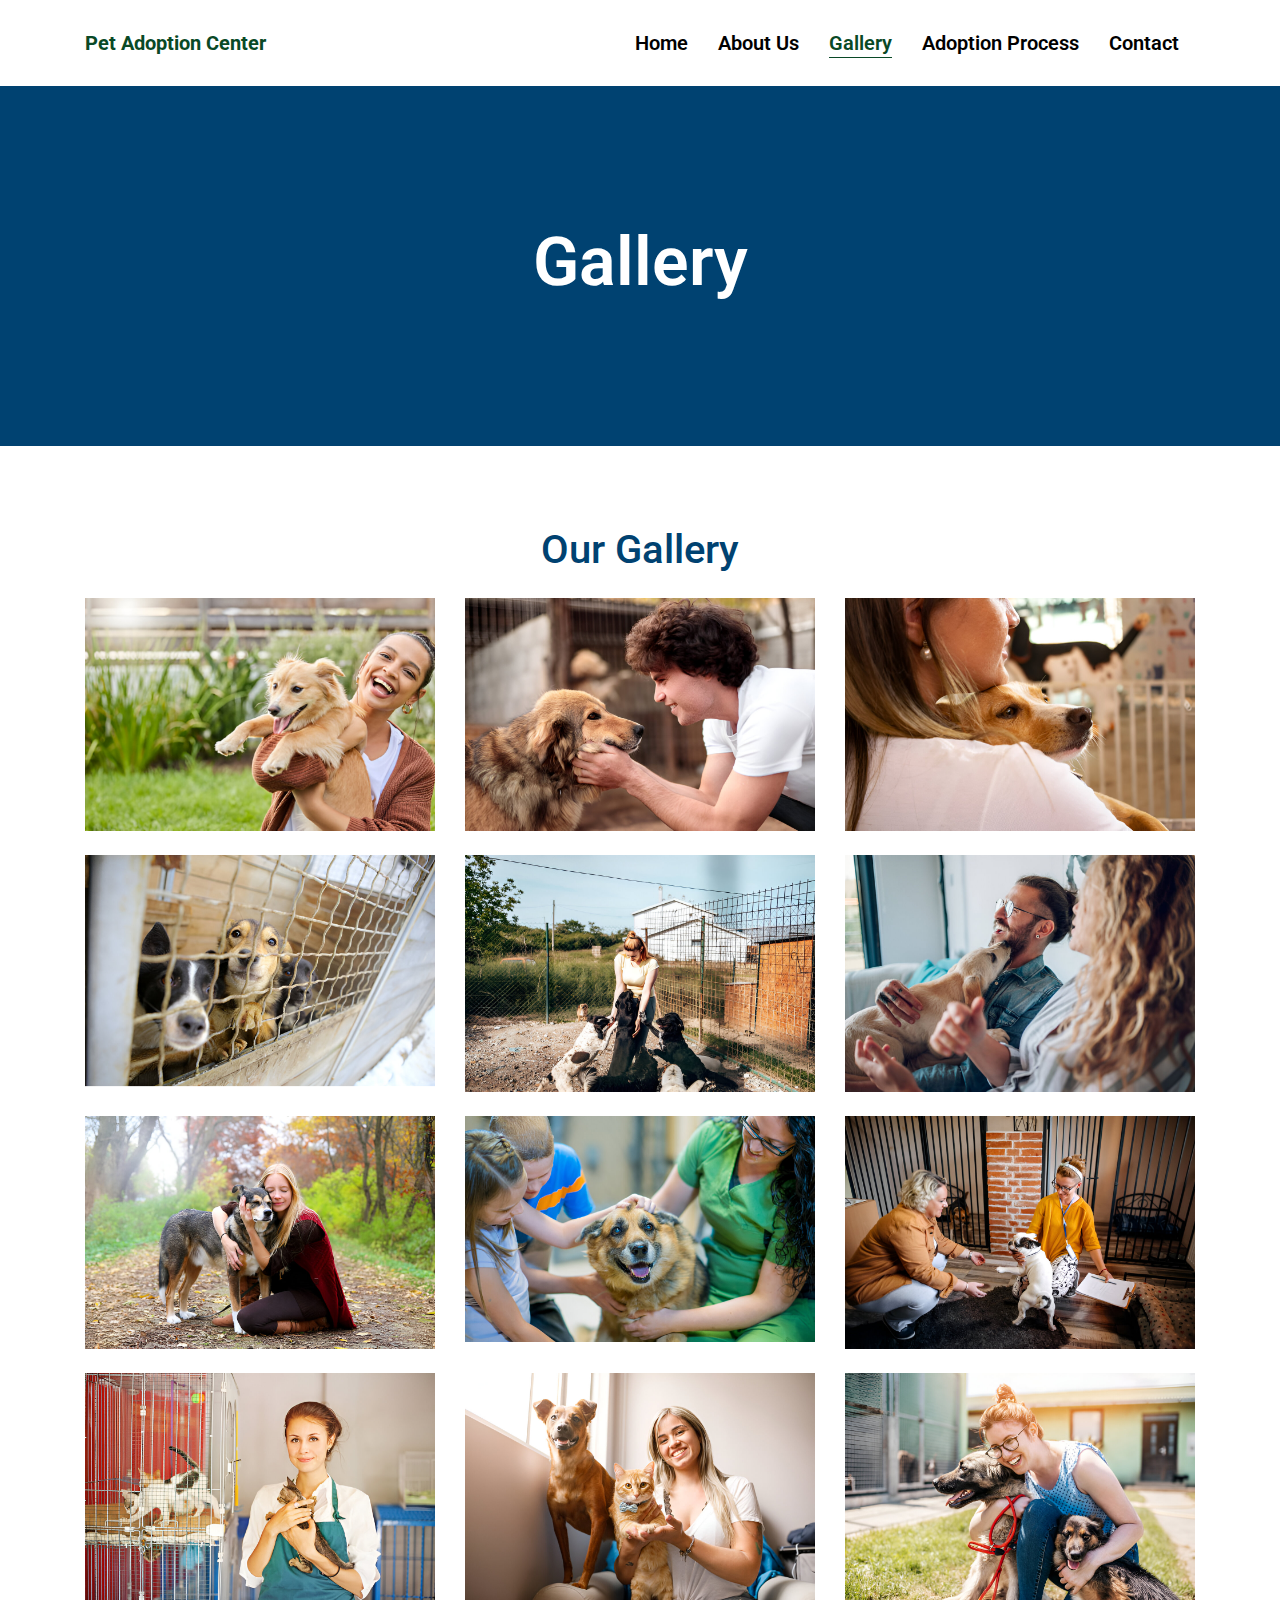
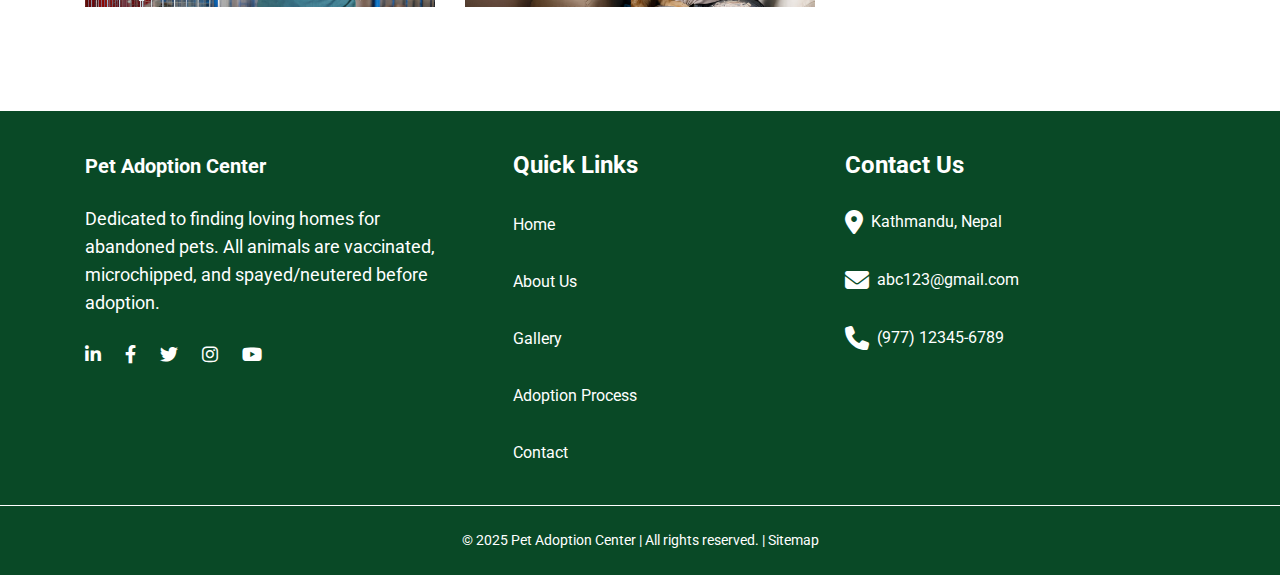
<file: gallery.html>
<!DOCTYPE html>
<html lang="en">

<head>
    <meta charset="UTF-8">
    <meta name="viewport" content="width=device-width, initial-scale=1.0">
    <link rel="stylesheet" href="vendors/bootstrap/css/bootstrap.min.css">
    <link rel="stylesheet" href="vendors/font-awesome/css/all.css">
    <link rel="preconnect" href="https://fonts.googleapis.com">
    <link rel="preconnect" href="https://fonts.gstatic.com" crossorigin>
    <link href="https://fonts.googleapis.com/css2?family=Roboto:ital,wght@0,100..900;1,100..900&display=swap"
        rel="stylesheet">
    <link rel="stylesheet" href="vendors/fancybox/jquery.fancybox.min.css">
    <link rel="stylesheet" href="vendors/slick/slick.css">
    <link rel="stylesheet" href="./assets/css/style.css">
    <title>Gallery | Pet Adoption Center</title>
</head>

<body>

    <div class="site-wrapper">

        <!-- Header - starts -->
        <header class="site-header">
            <div class="site-header__top">
                <div class="container">
                    <div class="row align-items-center justify-content-between">
                        <div class="col-8 col-lg-3">
                            <div class="site-logo">
                                <a href="/itassessement2024">
                                    <span>Pet Adoption Center</span>
                                </a>
                            </div>
                        </div>
                        <div class="col-4 col-lg-9 text-lg-right">
                            <div class="site-header__nav">
                                <nav class="navbar navbar-expand-lg justify-content-end">
                                    <button class="navbar-toggler p-0" type="button" data-toggle="collapse"
                                        data-target="#navbarSupportedContent" aria-controls="navbarSupportedContent"
                                        aria-expanded="false" aria-label="Toggle navigation">
                                        <span class="navbar-toggler-icon">
                                            <i class="fa-solid fa-bars"></i>
                                            <i class="fa-solid fa-xmark"></i>
                                        </span>
                                    </button>

                                    <div class="collapse navbar-collapse" id="navbarSupportedContent">
                                        <ul class="navbar-nav ml-auto">
                                            <li class="nav-item">
                                                <a class="nav-link" href="/itassessement2024">Home</a>
                                            </li>
                                            <li class="nav-item">
                                                <a class="nav-link" href="/itassessement2024/about.html">About Us</a>
                                            </li>
                                            <li class="nav-item active">
                                                <a class="nav-link" href="/itassessement2024/gallery.html">Gallery</a>
                                            </li>
                                            <li class="nav-item">
                                                <a class="nav-link" href="/itassessement2024/process.html">Adoption
                                                    Process</a>
                                            </li>
                                            <li class="nav-item">
                                                <a class="nav-link" href="/itassessement2024/contact.html">Contact</a>
                                            </li>
                                        </ul>
                                    </div>
                                </nav>
                            </div>
                        </div>
                    </div>
                </div>
            </div>
        </header>
        <!-- Header - ends -->

        <main class="site-content">

            <section class="banner-inner">
                <div class="container">
                    <div class="banner-inner__content text-center">
                        <h1>Gallery</h1>
                    </div>
                </div>
            </section>
            <!-- Inner banner - ends -->

            <section class="block-gallery">
                <div class="container">
                    <div class="block-title text-center mb-4">
                        <h2>Our Gallery</h2>
                    </div>
                    <div class="row">
                        <div class="col-sm-6 col-lg-4 mb-4">
                            <div class="block-gallery__media">
                                <a href="./assets/images/gallery-img01.jpg" data-fancybox="Gallery"
                                    data-src="./assets/images/gallery-img01.jpg">
                                    <img src="./assets/images/gallery-img01.jpg" width="1224" height="708"
                                        alt="Gallery image" loading="lazy">
                                </a>
                            </div>
                        </div>
                        <div class="col-sm-6 col-lg-4 mb-4">
                            <div class="block-gallery__media">
                                <a href="./assets/images/gallery-img02.jpg" data-fancybox="Gallery"
                                    data-src="./assets/images/gallery-img02.jpg">
                                    <img src="./assets/images/gallery-img02.jpg" width="1224" height="708"
                                        alt="Gallery image" loading="lazy">
                                </a>
                            </div>
                        </div>
                        <div class="col-sm-6 col-lg-4 mb-4">
                            <div class="block-gallery__media">
                                <a href="./assets/images/gallery-img03.jpg" data-fancybox="Gallery"
                                    data-src="./assets/images/gallery-img03.jpg">
                                    <img src="./assets/images/gallery-img03.jpg" width="1224" height="708"
                                        alt="Gallery image" loading="lazy">
                                </a>
                            </div>
                        </div>
                        <div class="col-sm-6 col-lg-4 mb-4">
                            <div class="block-gallery__media">
                                <a href="./assets/images/gallery-img04.jpg" data-fancybox="Gallery"
                                    data-src="./assets/images/gallery-img04.jpg">
                                    <img src="./assets/images/gallery-img04.jpg" width="1224" height="828"
                                        alt="Gallery image" loading="lazy">
                                </a>
                            </div>
                        </div>
                        <div class="col-sm-6 col-lg-4 mb-4">
                            <div class="block-gallery__media">
                                <a href="./assets/images/gallery-img05.jpg" data-fancybox="Gallery"
                                    data-src="./assets/images/gallery-img05.jpg">
                                    <img src="./assets/images/gallery-img05.jpg" width="1224" height="816"
                                        alt="Gallery image" loading="lazy">
                                </a>
                            </div>
                        </div>
                        <div class="col-sm-6 col-lg-4 mb-4">
                            <div class="block-gallery__media">
                                <a href="./assets/images/gallery-img06.jpg" data-fancybox="Gallery"
                                    data-src="./assets/images/gallery-img06.jpg">
                                    <img src="./assets/images/gallery-img06.jpg" width="1224" height="814"
                                        alt="Gallery image" loading="lazy">
                                </a>
                            </div>
                        </div>
                        <div class="col-sm-6 col-lg-4 mb-4">
                            <div class="block-gallery__media">
                                <a href="./assets/images/gallery-img07.jpg" data-fancybox="Gallery"
                                    data-src="./assets/images/gallery-img07.jpg">
                                    <img src="./assets/images/gallery-img07.jpg" width="1224" height="816"
                                        alt="Gallery image" loading="lazy">
                                </a>
                            </div>
                        </div>
                        <div class="col-sm-6 col-lg-4 mb-4">
                            <div class="block-gallery__media">
                                <a href="./assets/images/gallery-img08.jpg" data-fancybox="Gallery"
                                    data-src="./assets/images/gallery-img08.jpg">
                                    <img src="./assets/images/gallery-img08.jpg" width="1224" height="816"
                                        alt="Gallery image" loading="lazy">
                                </a>
                            </div>
                        </div>
                        <div class="col-sm-6 col-lg-4 mb-4">
                            <div class="block-gallery__media">
                                <a href="./assets/images/gallery-img09.jpg" data-fancybox="Gallery"
                                    data-src="./assets/images/gallery-img09.jpg">
                                    <img src="./assets/images/gallery-img09.jpg" width="1224" height="816"
                                        alt="Gallery image" loading="lazy">
                                </a>
                            </div>
                        </div>
                        <div class="col-sm-6 col-lg-4 mb-4">
                            <div class="block-gallery__media">
                                <a href="./assets/images/gallery-img10.jpg" data-fancybox="Gallery"
                                    data-src="./assets/images/gallery-img10.jpg">
                                    <img src="./assets/images/gallery-img10.jpg" width="1224" height="816"
                                        alt="Gallery image" loading="lazy">
                                </a>
                            </div>
                        </div>
                        <div class="col-sm-6 col-lg-4 mb-4">
                            <div class="block-gallery__media">
                                <a href="./assets/images/gallery-img11.jpg" data-fancybox="Gallery"
                                    data-src="./assets/images/gallery-img11.jpg">
                                    <img src="./assets/images/gallery-img11.jpg" width="1224" height="816"
                                        alt="Gallery image" loading="lazy">
                                </a>
                            </div>
                        </div>
                        <div class="col-sm-6 col-lg-4 mb-4">
                            <div class="block-gallery__media">
                                <a href="./assets/images/gallery-img12.jpg" data-fancybox="Gallery"
                                    data-src="./assets/images/gallery-img12.jpg">
                                    <img src="./assets/images/gallery-img12.jpg" width="1224" height="816"
                                        alt="Gallery image" loading="lazy">
                                </a>
                            </div>
                        </div>
                    </div>
                </div>
            </section>
            <!-- Gallery section - ends -->

        </main>
        <!-- Main content - ends -->

        <footer class="site-footer">
            <div class="site-footer__wrap">
                <div class="container">
                    <div class="row justify-content-between">
                        <div class="col-12 col-xl-4 mb-4 mb-xl-0">
                            <div class="site-footer__logo">
                                <a href="/itassessement2024">
                                    <span>Pet Adoption Center</span>
                                </a>
                            </div>
                            <div class="site-footer__info">
                                <h6>
                                    Dedicated to finding loving homes for abandoned pets. All animals are vaccinated,
                                    microchipped, and spayed/neutered before adoption.
                                </h6>
                                <div class="site-footer__socials mt-4 mb-3">
                                    <ul>
                                        <li><a href="https://www.linkedin.com/" target="_blank"><i
                                                    class="fa-brands fa-linkedin-in"></i></a></li>
                                        <li><a href="https://www.facebook.com/" target="_blank"><i
                                                    class="fa-brands fa-facebook-f"></i></a></li>
                                        <li><a href="https://twitter.com/" target="_blank"><i
                                                    class="fa-brands fa-twitter"></i></a></li>
                                        <li><a href="https://www.instagram.com/" target="_blank"><i
                                                    class="fa-brands fa-instagram"></i></a></li>
                                        <li><a href="https://www.youtube.com/" target="_blank"><i
                                                    class="fa-brands fa-youtube"></i></a></li>
                                    </ul>
                                </div>
                            </div>
                        </div>

                        <div class="col-12 col-md-6 col-xl-3 mb-4 mb-xl-0">
                            <h4>Quick Links</h4>
                            <div class="site-footer__nav">
                                <ul>
                                    <li><a href="/itassessement2024">Home</a></li>
                                    <li>
                                        <a href="/itassessement2024/about.html">About Us</a>
                                    </li>
                                    <li>
                                        <a href="/itassessement2024/gallery.html">Gallery</a>
                                    </li>
                                    <li>
                                        <a href="/itassessement2024/process.html">Adoption Process</a>
                                    </li>
                                    <li>
                                        <a href="/itassessement2024/contact.html">Contact</a>
                                    </li>
                                </ul>
                            </div>
                        </div>

                        <div class="col-md-6 col-xl-4">
                            <h4>Contact Us</h4>
                            <div class="site-footer__nav">
                                <ul>
                                    <li>
                                        <div class="tile-icon">
                                            <i class="fa-sharp fa-solid fa-location-dot"></i>
                                            <span>Kathmandu, Nepal</span>
                                        </div> <!-- tile-icon -->
                                    </li>
                                    <li>
                                        <div class="tile-icon">
                                            <i class="fa-solid fa-envelope"></i>
                                            <span>
                                                <a href="mailto:abc123@gmail.com">abc123@gmail.com</a>
                                            </span>
                                        </div> <!-- tile-icon -->
                                    </li>
                                    <li>
                                        <div class="tile-icon">
                                            <i class="fa-solid fa-phone"></i>
                                            <span>
                                                <a href="tel:0123456789">(977) 12345-6789</a>
                                            </span>
                                        </div> <!-- tile-icon -->
                                    </li>
                                </ul>
                            </div>
                        </div>
                    </div>
                </div>
            </div>

            <div class="site-footer__copyright">
                <div class="container">
                    <div class="description text-center">
                        <span>© 2025 Pet Adoption Center | All rights reserved. |
                            <a href="/itassessement2024/sitemap.html">Sitemap</a>
                        </span>
                    </div>
                </div>
            </div>
        </footer><!-- site-footer -->

    </div> <!-- /.site-wrapper -->

    <script src="./assets/js/jquery.min.js"></script>
    <script src="./assets/js/main.js"></script>
    <script src="vendors/slick/slick.min.js"></script>
    <script src="vendors/fancybox/jquery.fancybox.min.js"></script>
    <script src="vendors/bootstrap/js/bootstrap.min.js"></script>

</body>

</html>
</file>
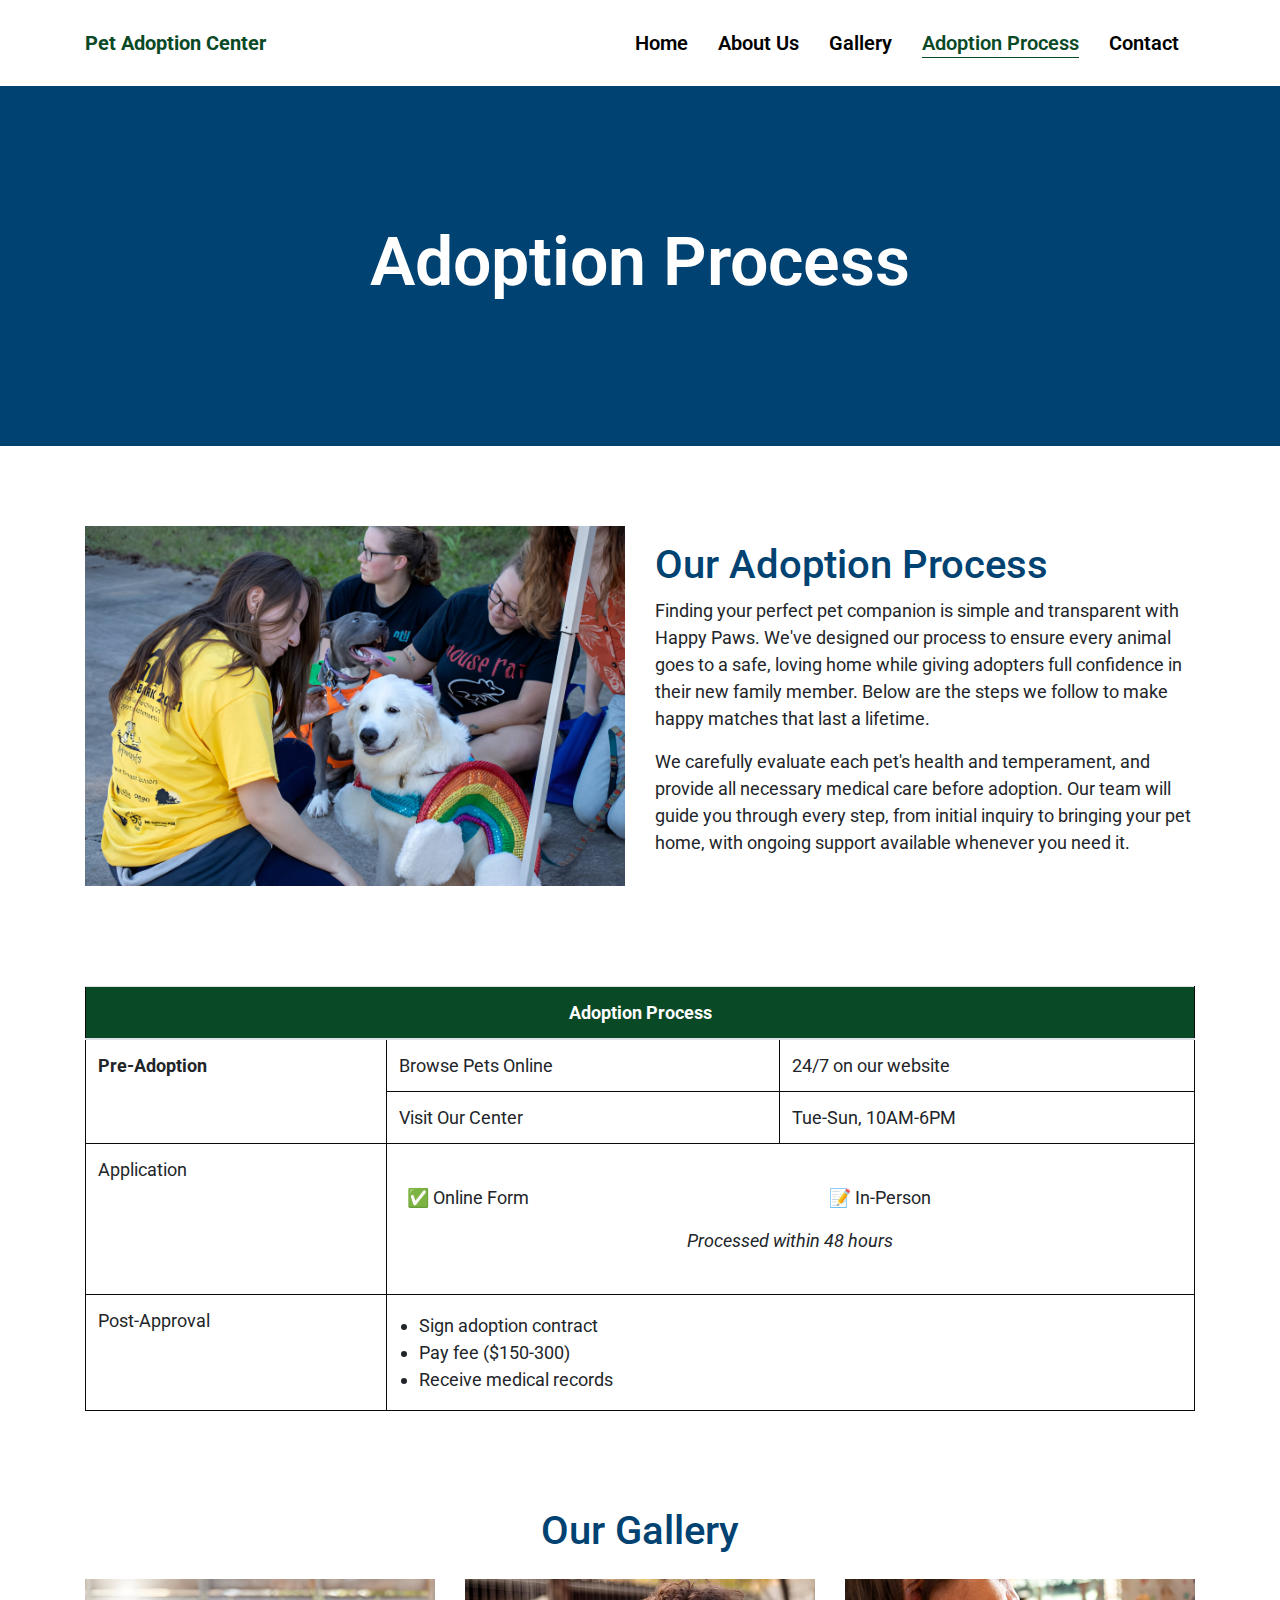
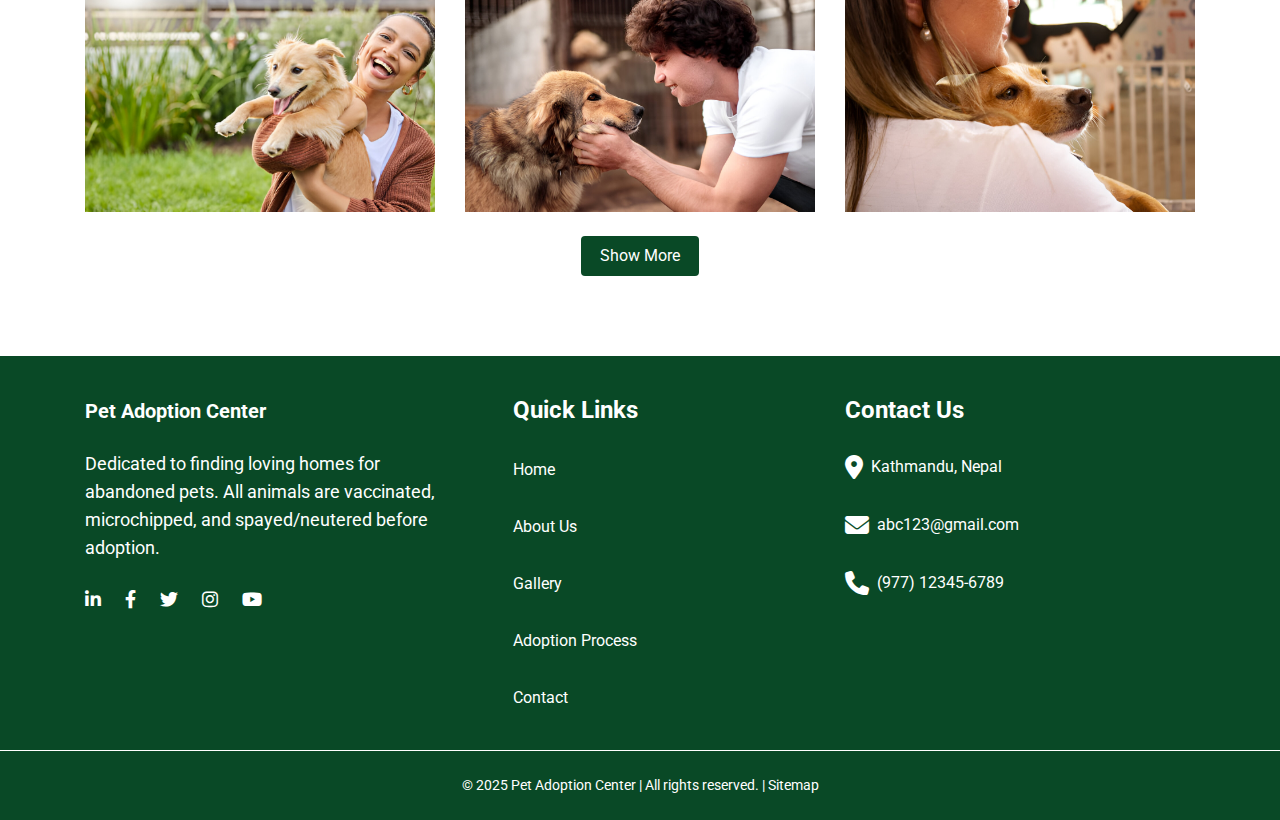
<file: process.html>
<!DOCTYPE html>
<html lang="en">

<head>
    <meta charset="UTF-8">
    <meta name="viewport" content="width=device-width, initial-scale=1.0">
    <link rel="stylesheet" href="vendors/bootstrap/css/bootstrap.min.css">
    <link rel="stylesheet" href="vendors/font-awesome/css/all.css">
    <link rel="preconnect" href="https://fonts.googleapis.com">
    <link rel="preconnect" href="https://fonts.gstatic.com" crossorigin>
    <link href="https://fonts.googleapis.com/css2?family=Roboto:ital,wght@0,100..900;1,100..900&display=swap"
        rel="stylesheet">
    <link rel="stylesheet" href="vendors/fancybox/jquery.fancybox.min.css">
    <link rel="stylesheet" href="vendors/slick/slick.css">
    <link rel="stylesheet" href="./assets/css/style.css">
    <title>Adoption Process | Pet Adoption Center</title>
</head>

<body>

    <div class="site-wrapper">

        <!-- Header - starts -->
        <header class="site-header">
            <div class="site-header__top">
                <div class="container">
                    <div class="row align-items-center justify-content-between">
                        <div class="col-8 col-lg-3">
                            <div class="site-logo">
                                <a href="/itassessement2024">
                                    <span>Pet Adoption Center</span>
                                </a>
                            </div>
                        </div>
                        <div class="col-4 col-lg-9 text-lg-right">
                            <div class="site-header__nav">
                                <nav class="navbar navbar-expand-lg justify-content-end">
                                    <button class="navbar-toggler p-0" type="button" data-toggle="collapse"
                                        data-target="#navbarSupportedContent" aria-controls="navbarSupportedContent"
                                        aria-expanded="false" aria-label="Toggle navigation">
                                        <span class="navbar-toggler-icon">
                                            <i class="fa-solid fa-bars"></i>
                                            <i class="fa-solid fa-xmark"></i>
                                        </span>
                                    </button>

                                    <div class="collapse navbar-collapse" id="navbarSupportedContent">
                                        <ul class="navbar-nav ml-auto">
                                            <li class="nav-item">
                                                <a class="nav-link" href="/itassessement2024">Home</a>
                                            </li>
                                            <li class="nav-item">
                                                <a class="nav-link" href="/itassessement2024/about.html">About Us</a>
                                            </li>
                                            <li class="nav-item">
                                                <a class="nav-link" href="/itassessement2024/gallery.html">Gallery</a>
                                            </li>
                                            <li class="nav-item active">
                                                <a class="nav-link" href="/itassessement2024/process.html">Adoption
                                                    Process</a>
                                            </li>
                                            <li class="nav-item">
                                                <a class="nav-link" href="/itassessement2024/contact.html">Contact</a>
                                            </li>
                                        </ul>
                                    </div>
                                </nav>
                            </div>
                        </div>
                    </div>
                </div>
            </div>
        </header>
        <!-- Header - ends -->

        <main class="site-content">
            <section class="banner-inner">
                <div class="container">
                    <div class="banner-inner__content text-center">
                        <h1>Adoption Process</h1>
                    </div>
                </div>
            </section>
            <!-- Inner banner - ends -->

            <section class="block-our-adoption-process">
                <div class="container">
                    <div class="row align-items-center">
                        <div class="col-lg-6 mb-4 mb-lg-0">
                            <div class="block-our-adoption-process__media">
                                <img src="./assets/images/adoptation-process-featured-img.jpg" width="1224" height="816"
                                    alt="A Great Pyrenees and a pit bull, both wearing costumes, sit in the shade with a small group of attentive women"
                                    loading="lazy">
                            </div>
                        </div>
                        <div class="col-lg-6">
                            <div class="block-our-story__content">
                                <h2>Our Adoption Process</h2>
                                <p>Finding your perfect pet companion is simple and transparent with Happy Paws. We've
                                    designed our process to ensure every animal goes to a safe, loving home while giving
                                    adopters full confidence in their new family member. Below are the steps we follow
                                    to make happy matches that last a lifetime.</p>
                                <p>We carefully evaluate each pet's health and temperament, and provide all necessary
                                    medical care before adoption. Our team will guide you through every step, from
                                    initial inquiry to bringing your pet home, with ongoing support available whenever
                                    you need it.</p>
                            </div>
                        </div>
                    </div>
                </div>
            </section>
            <!-- Our Adoption Process section - ends -->

            <section class="block-additional-steps">
                <div class="container">
                    <div class="table-responsive">
                        <table class="table adoption-table">
                            <thead>
                                <tr>
                                    <th colspan="3">Adoption Process</th>
                                </tr>
                            </thead>

                            <tbody>
                                <tr>
                                    <td class="pre-adoption" rowspan="2" data-label="Phase">Pre-Adoption</td>
                                    <td data-label="Step">Browse Pets Online</td>
                                    <td data-label="Details">24/7 on our website</td>
                                </tr>
                                <tr>
                                    <td data-label="Step">Visit Our Center</td>
                                    <td data-label="Details">Tue-Sun, 10AM-6PM</td>
                                </tr>

                                <tr>
                                    <td data-label="Phase">Application</td>
                                    <td colspan="2" data-label="Details">
                                        <table class="nested-table">
                                            <tr>
                                                <td>✅ Online Form</td>
                                                <td>📝 In-Person</td>
                                            </tr>
                                            <tr>
                                                <td colspan="2" style="text-align:center;">
                                                    <em>Processed within 48 hours</em>
                                                </td>
                                            </tr>
                                        </table>
                                    </td>
                                </tr>

                                <tr>
                                    <td data-label="Phase">Post-Approval</td>
                                    <td colspan="2" data-label="Details">
                                        <ul style="margin:5px 0; padding-left:20px;">
                                            <li>Sign adoption contract</li>
                                            <li>Pay fee ($150-300)</li>
                                            <li>Receive medical records</li>
                                        </ul>
                                    </td>
                                </tr>
                            </tbody>
                        </table>
                    </div>
                </div>
            </section>

            <section class="block-gallery">
                <div class="container">
                    <div class="block-title text-center mb-4">
                        <h2>Our Gallery</h2>
                    </div>
                    <div class="row">
                        <div class="col-sm-6 col-lg-4 mb-4 mb-lg-0">
                            <div class="block-gallery__media">
                                <a href="./assets/images/gallery-img01.jpg" data-fancybox="Gallery"
                                    data-src="./assets/images/gallery-img01.jpg">
                                    <img src="./assets/images/gallery-img01.jpg" width="1224" height="708"
                                        alt="Gallery image" loading="lazy">
                                </a>
                            </div>
                        </div>
                        <div class="col-sm-6 col-lg-4 mb-4 mb-lg-0">
                            <div class="block-gallery__media">
                                <a href="./assets/images/gallery-img02.jpg" data-fancybox="Gallery"
                                    data-src="./assets/images/gallery-img02.jpg">
                                    <img src="./assets/images/gallery-img02.jpg" width="1224" height="708"
                                        alt="Gallery image" loading="lazy">
                                </a>
                            </div>
                        </div>
                        <div class="col-sm-6 col-lg-4">
                            <div class="block-gallery__media">
                                <a href="./assets/images/gallery-img03.jpg" data-fancybox="Gallery"
                                    data-src="./assets/images/gallery-img03.jpg">
                                    <img src="./assets/images/gallery-img03.jpg" width="1224" height="708"
                                        alt="Gallery image" loading="lazy">
                                </a>
                            </div>
                        </div>
                    </div>
                    <div class="btn-wrap text-center mt-4">
                        <a class="btn btn-primary" href="/itassessement2024/gallery.html">
                            Show More
                        </a>
                    </div>
                </div>
            </section>
            <!-- Gallery section - ends -->
        </main>
        <!-- Main content - ends -->

        <footer class="site-footer">
            <div class="site-footer__wrap">
                <div class="container">
                    <div class="row justify-content-between">
                        <div class="col-12 col-xl-4 mb-4 mb-xl-0">
                            <div class="site-footer__logo">
                                <a href="/itassessement2024">
                                    <span>Pet Adoption Center</span>
                                </a>
                            </div>
                            <div class="site-footer__info">
                                <h6>
                                    Dedicated to finding loving homes for abandoned pets. All animals are vaccinated,
                                    microchipped, and spayed/neutered before adoption.
                                </h6>
                                <div class="site-footer__socials mt-4 mb-3">
                                    <ul>
                                        <li><a href="https://www.linkedin.com/" target="_blank"><i
                                                    class="fa-brands fa-linkedin-in"></i></a></li>
                                        <li><a href="https://www.facebook.com/" target="_blank"><i
                                                    class="fa-brands fa-facebook-f"></i></a></li>
                                        <li><a href="https://twitter.com/" target="_blank"><i
                                                    class="fa-brands fa-twitter"></i></a></li>
                                        <li><a href="https://www.instagram.com/" target="_blank"><i
                                                    class="fa-brands fa-instagram"></i></a></li>
                                        <li><a href="https://www.youtube.com/" target="_blank"><i
                                                    class="fa-brands fa-youtube"></i></a></li>
                                    </ul>
                                </div>
                            </div>
                        </div>

                        <div class="col-12 col-md-6 col-xl-3 mb-4 mb-xl-0">
                            <h4>Quick Links</h4>
                            <div class="site-footer__nav">
                                <ul>
                                    <li><a href="/itassessement2024">Home</a></li>
                                    <li>
                                        <a href="/itassessement2024/about.html">About Us</a>
                                    </li>
                                    <li>
                                        <a href="/itassessement2024/gallery.html">Gallery</a>
                                    </li>
                                    <li>
                                        <a href="/itassessement2024/process.html">Adoption Process</a>
                                    </li>
                                    <li>
                                        <a href="/itassessement2024/contact.html">Contact</a>
                                    </li>
                                </ul>
                            </div>
                        </div>

                        <div class="col-md-6 col-xl-4">
                            <h4>Contact Us</h4>
                            <div class="site-footer__nav">
                                <ul>
                                    <li>
                                        <div class="tile-icon">
                                            <i class="fa-sharp fa-solid fa-location-dot"></i>
                                            <span>Kathmandu, Nepal</span>
                                        </div> <!-- tile-icon -->
                                    </li>
                                    <li>
                                        <div class="tile-icon">
                                            <i class="fa-solid fa-envelope"></i>
                                            <span>
                                                <a href="mailto:abc123@gmail.com">abc123@gmail.com</a>
                                            </span>
                                        </div> <!-- tile-icon -->
                                    </li>
                                    <li>
                                        <div class="tile-icon">
                                            <i class="fa-solid fa-phone"></i>
                                            <span>
                                                <a href="tel:0123456789">(977) 12345-6789</a>
                                            </span>
                                        </div> <!-- tile-icon -->
                                    </li>
                                </ul>
                            </div>
                        </div>
                    </div>
                </div>
            </div>

            <div class="site-footer__copyright">
                <div class="container">
                    <div class="description text-center">
                        <span>© 2025 Pet Adoption Center | All rights reserved. |
                            <a href="/itassessement2024/sitemap.html">Sitemap</a>
                        </span>
                    </div>
                </div>
            </div>
        </footer><!-- site-footer -->

    </div> <!-- /.site-wrapper -->

    <script src="./assets/js/jquery.min.js"></script>
    <script src="./assets/js/main.js"></script>
    <script src="vendors/slick/slick.min.js"></script>
    <script src="vendors/fancybox/jquery.fancybox.min.js"></script>
    <script src="vendors/bootstrap/js/bootstrap.min.js"></script>

</body>

</html>
</file>
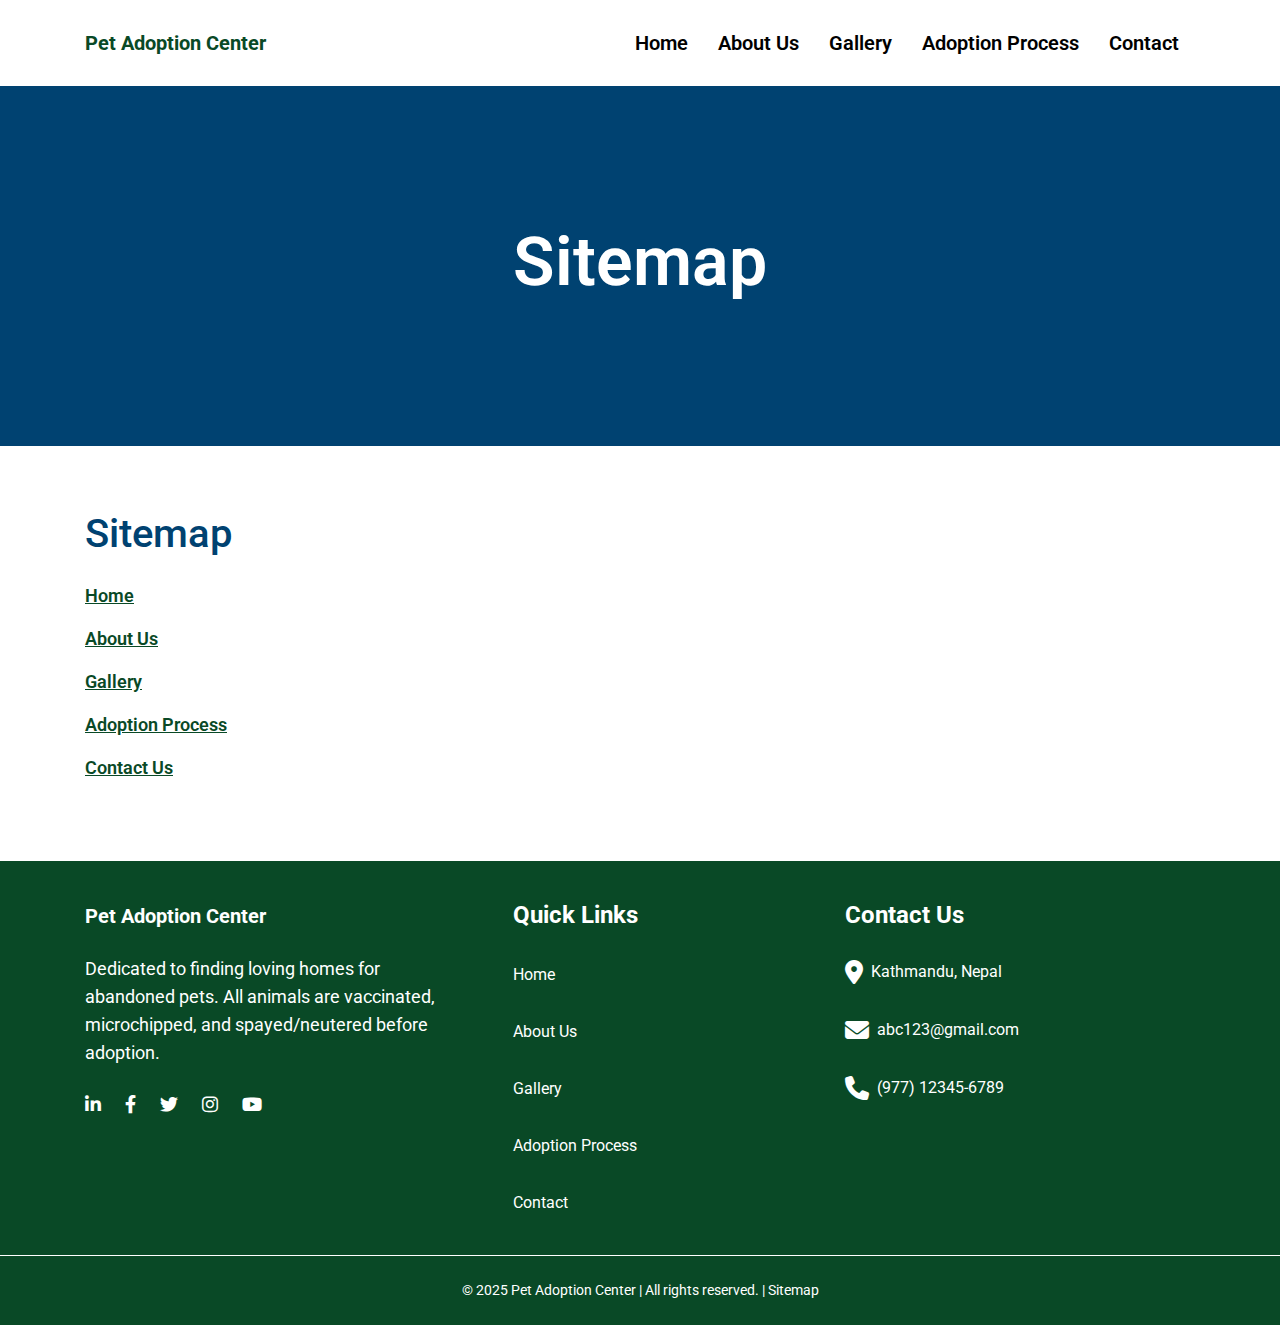
<file: sitemap.html>
<!DOCTYPE html>
<html lang="en">

<head>
    <meta charset="UTF-8">
    <meta name="viewport" content="width=device-width, initial-scale=1.0">
    <link rel="stylesheet" href="vendors/bootstrap/css/bootstrap.min.css">
    <link rel="stylesheet" href="vendors/font-awesome/css/all.css">
    <link rel="preconnect" href="https://fonts.googleapis.com">
    <link rel="preconnect" href="https://fonts.gstatic.com" crossorigin>
    <link href="https://fonts.googleapis.com/css2?family=Roboto:ital,wght@0,100..900;1,100..900&display=swap"
        rel="stylesheet">
    <link rel="stylesheet" href="vendors/fancybox/jquery.fancybox.min.css">
    <link rel="stylesheet" href="vendors/slick/slick.css">
    <link rel="stylesheet" href="./assets/css/style.css">
    <title>Sitemap | Pet Adoption Center</title>
</head>

<body>

    <div class="site-wrapper">

        <!-- Header - starts -->
        <header class="site-header">
            <div class="site-header__top">
                <div class="container">
                    <div class="row align-items-center justify-content-between">
                        <div class="col-8 col-lg-3">
                            <div class="site-logo">
                                <a href="/itassessement2024">
                                    <span>Pet Adoption Center</span>
                                </a>
                            </div>
                        </div>
                        <div class="col-4 col-lg-9 text-lg-right">
                            <div class="site-header__nav">
                                <nav class="navbar navbar-expand-lg justify-content-end">
                                    <button class="navbar-toggler p-0" type="button" data-toggle="collapse"
                                        data-target="#navbarSupportedContent" aria-controls="navbarSupportedContent"
                                        aria-expanded="false" aria-label="Toggle navigation">
                                        <span class="navbar-toggler-icon">
                                            <i class="fa-solid fa-bars"></i>
                                            <i class="fa-solid fa-xmark"></i>
                                        </span>
                                    </button>

                                    <div class="collapse navbar-collapse" id="navbarSupportedContent">
                                        <ul class="navbar-nav ml-auto">
                                            <li class="nav-item">
                                                <a class="nav-link" href="/itassessement2024">Home</a>
                                            </li>
                                            <li class="nav-item">
                                                <a class="nav-link" href="/itassessement2024/about.html">About Us</a>
                                            </li>
                                            <li class="nav-item">
                                                <a class="nav-link" href="/itassessement2024/gallery.html">Gallery</a>
                                            </li>
                                            <li class="nav-item">
                                                <a class="nav-link" href="/itassessement2024/process.html">Adoption
                                                    Process</a>
                                            </li>
                                            <li class="nav-item">
                                                <a class="nav-link" href="/itassessement2024/contact.html">Contact</a>
                                            </li>
                                        </ul>
                                    </div>
                                </nav>
                            </div>
                        </div>
                    </div>
                </div>
            </div>
        </header>
        <!-- Header - ends -->

        <main class="site-content">
            <section class="banner-inner">
                <div class="container">
                    <div class="banner-inner__content text-center">
                        <h1>Sitemap</h1>
                    </div>
                </div>
            </section>
            <!-- Inner banner - ends -->

            <section class="block-site-map">
                <div class="container">
                    <div class="content">
                        <h2 class="mb-4">Sitemap</h2>
                        <nav class="site-map-nav">
                            <ul class="level-1">
                                <li>
                                    <a href="/itassessement2024">Home</a>
                                </li>
                                <li>
                                    <a href="/itassessement2024/about.html">About Us</a>
                                </li>
                                <li>
                                    <a href="/itassessement2024/gallery.html">Gallery</a>
                                </li>
                                <li>
                                    <a href="/itassessement2024/process.html">Adoption Process</a>
                                </li>
                                <li>
                                    <a href="/itassessement2024/contact.html">Contact Us</a>
                                </li>
                            </ul>
                        </nav>
                    </div>
                </div>

            </section>
            <!-- Sitemap section - ends -->

        </main>
        <!-- Main content - ends -->

        <footer class="site-footer">
            <div class="site-footer__wrap">
                <div class="container">
                    <div class="row justify-content-between">
                        <div class="col-12 col-xl-4 mb-4 mb-xl-0">
                            <div class="site-footer__logo">
                                <a href="/itassessement2024">
                                    <span>Pet Adoption Center</span>
                                </a>
                            </div>
                            <div class="site-footer__info">
                                <h6>
                                    Dedicated to finding loving homes for abandoned pets. All animals are vaccinated,
                                    microchipped, and spayed/neutered before adoption.
                                </h6>
                                <div class="site-footer__socials mt-4 mb-3">
                                    <ul>
                                        <li><a href="https://www.linkedin.com/" target="_blank"><i
                                                    class="fa-brands fa-linkedin-in"></i></a></li>
                                        <li><a href="https://www.facebook.com/" target="_blank"><i
                                                    class="fa-brands fa-facebook-f"></i></a></li>
                                        <li><a href="https://twitter.com/" target="_blank"><i
                                                    class="fa-brands fa-twitter"></i></a></li>
                                        <li><a href="https://www.instagram.com/" target="_blank"><i
                                                    class="fa-brands fa-instagram"></i></a></li>
                                        <li><a href="https://www.youtube.com/" target="_blank"><i
                                                    class="fa-brands fa-youtube"></i></a></li>
                                    </ul>
                                </div>
                            </div>
                        </div>

                        <div class="col-12 col-md-6 col-xl-3 mb-4 mb-xl-0">
                            <h4>Quick Links</h4>
                            <div class="site-footer__nav">
                                <ul>
                                    <li><a href="/itassessement2024">Home</a></li>
                                    <li>
                                        <a href="/itassessement2024/about.html">About Us</a>
                                    </li>
                                    <li>
                                        <a href="/itassessement2024/gallery.html">Gallery</a>
                                    </li>
                                    <li>
                                        <a href="/itassessement2024/process.html">Adoption Process</a>
                                    </li>
                                    <li>
                                        <a href="/itassessement2024/contact.html">Contact</a>
                                    </li>
                                </ul>
                            </div>
                        </div>

                        <div class="col-md-6 col-xl-4">
                            <h4>Contact Us</h4>
                            <div class="site-footer__nav">
                                <ul>
                                    <li>
                                        <div class="tile-icon">
                                            <i class="fa-sharp fa-solid fa-location-dot"></i>
                                            <span>Kathmandu, Nepal</span>
                                        </div> <!-- tile-icon -->
                                    </li>
                                    <li>
                                        <div class="tile-icon">
                                            <i class="fa-solid fa-envelope"></i>
                                            <span>
                                                <a href="mailto:abc123@gmail.com">abc123@gmail.com</a>
                                            </span>
                                        </div> <!-- tile-icon -->
                                    </li>
                                    <li>
                                        <div class="tile-icon">
                                            <i class="fa-solid fa-phone"></i>
                                            <span>
                                                <a href="tel:0123456789">(977) 12345-6789</a>
                                            </span>
                                        </div> <!-- tile-icon -->
                                    </li>
                                </ul>
                            </div>
                        </div>
                    </div>
                </div>
            </div>

            <div class="site-footer__copyright">
                <div class="container">
                    <div class="description text-center">
                        <span>© 2025 Pet Adoption Center | All rights reserved. |
                            <a href="/itassessement2024/sitemap.html">Sitemap</a>
                        </span>
                    </div>
                </div>
            </div>
        </footer><!-- site-footer -->

    </div> <!-- /.site-wrapper -->

    <script src="./assets/js/jquery.min.js"></script>
    <script src="./assets/js/main.js"></script>
    <script src="vendors/slick/slick.min.js"></script>
    <script src="vendors/fancybox/jquery.fancybox.min.js"></script>
    <script src="vendors/bootstrap/js/bootstrap.min.js"></script>

</body>

</html>
</file>
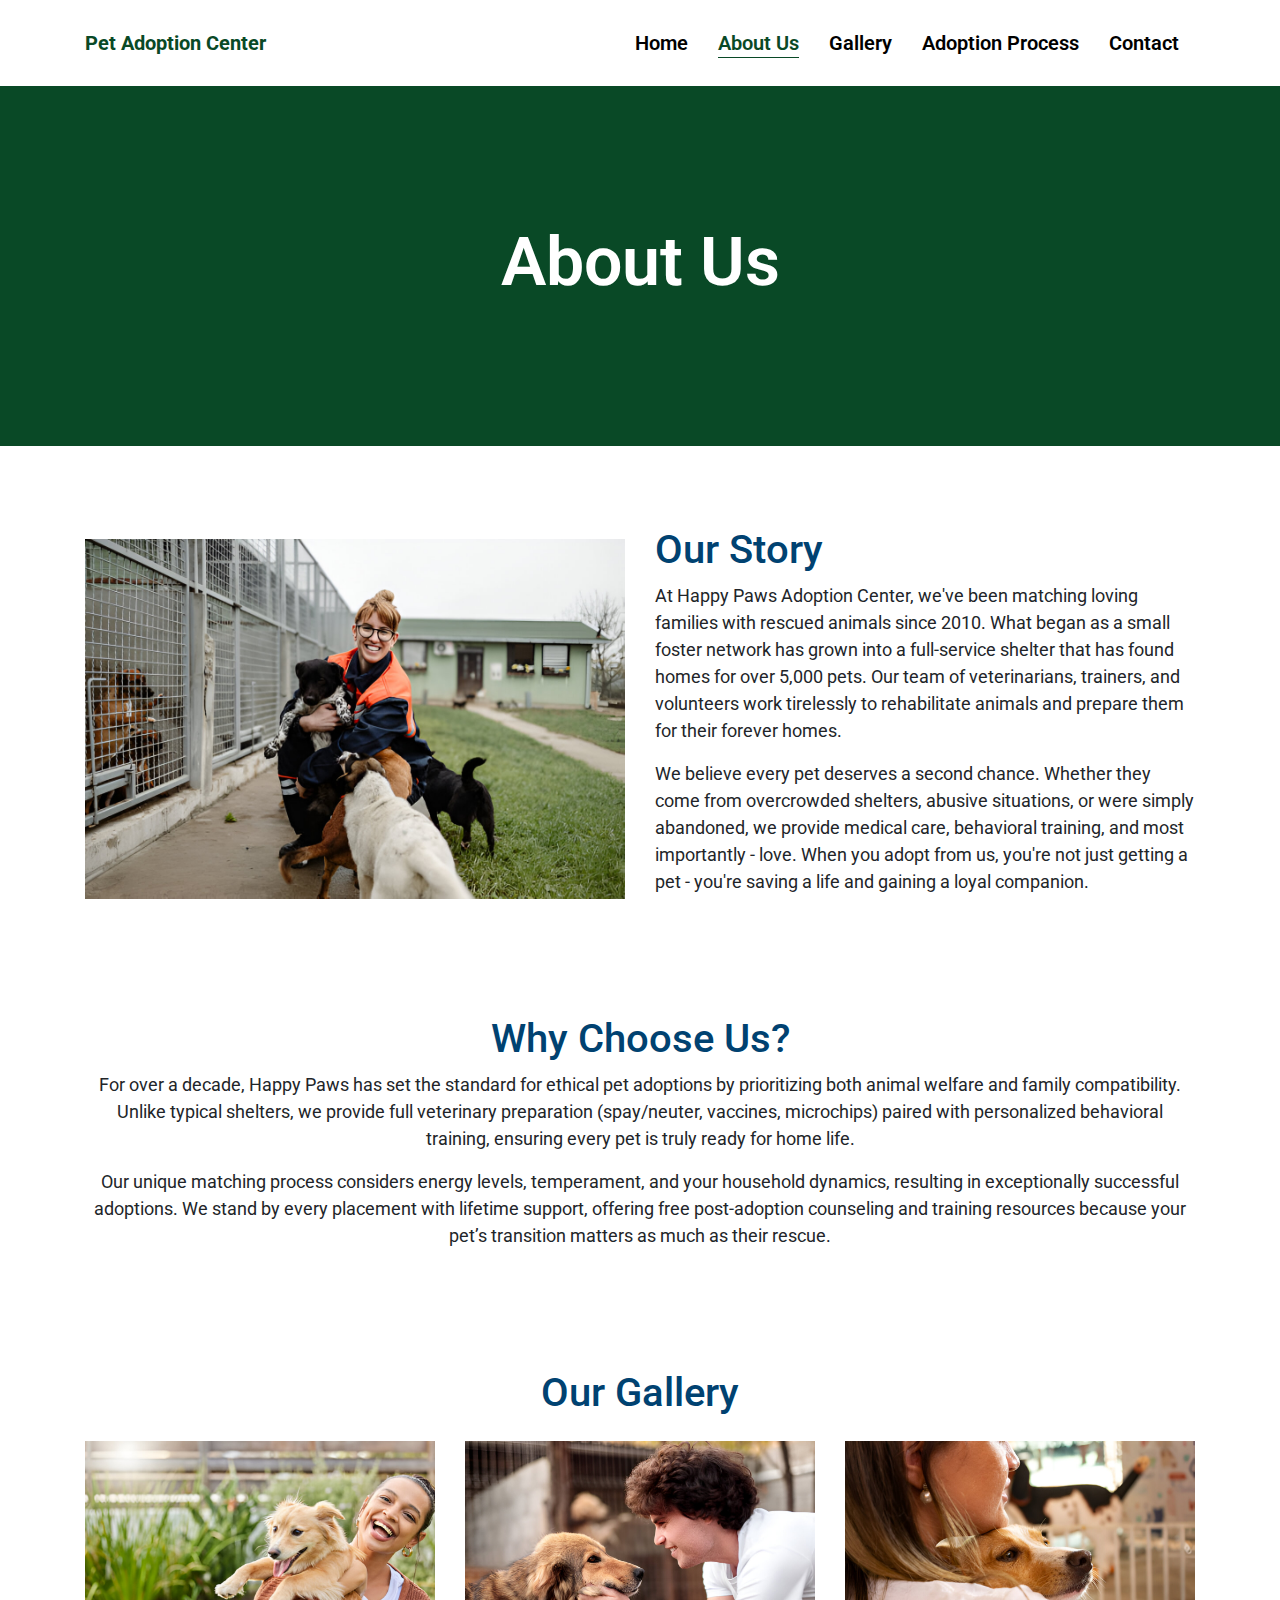
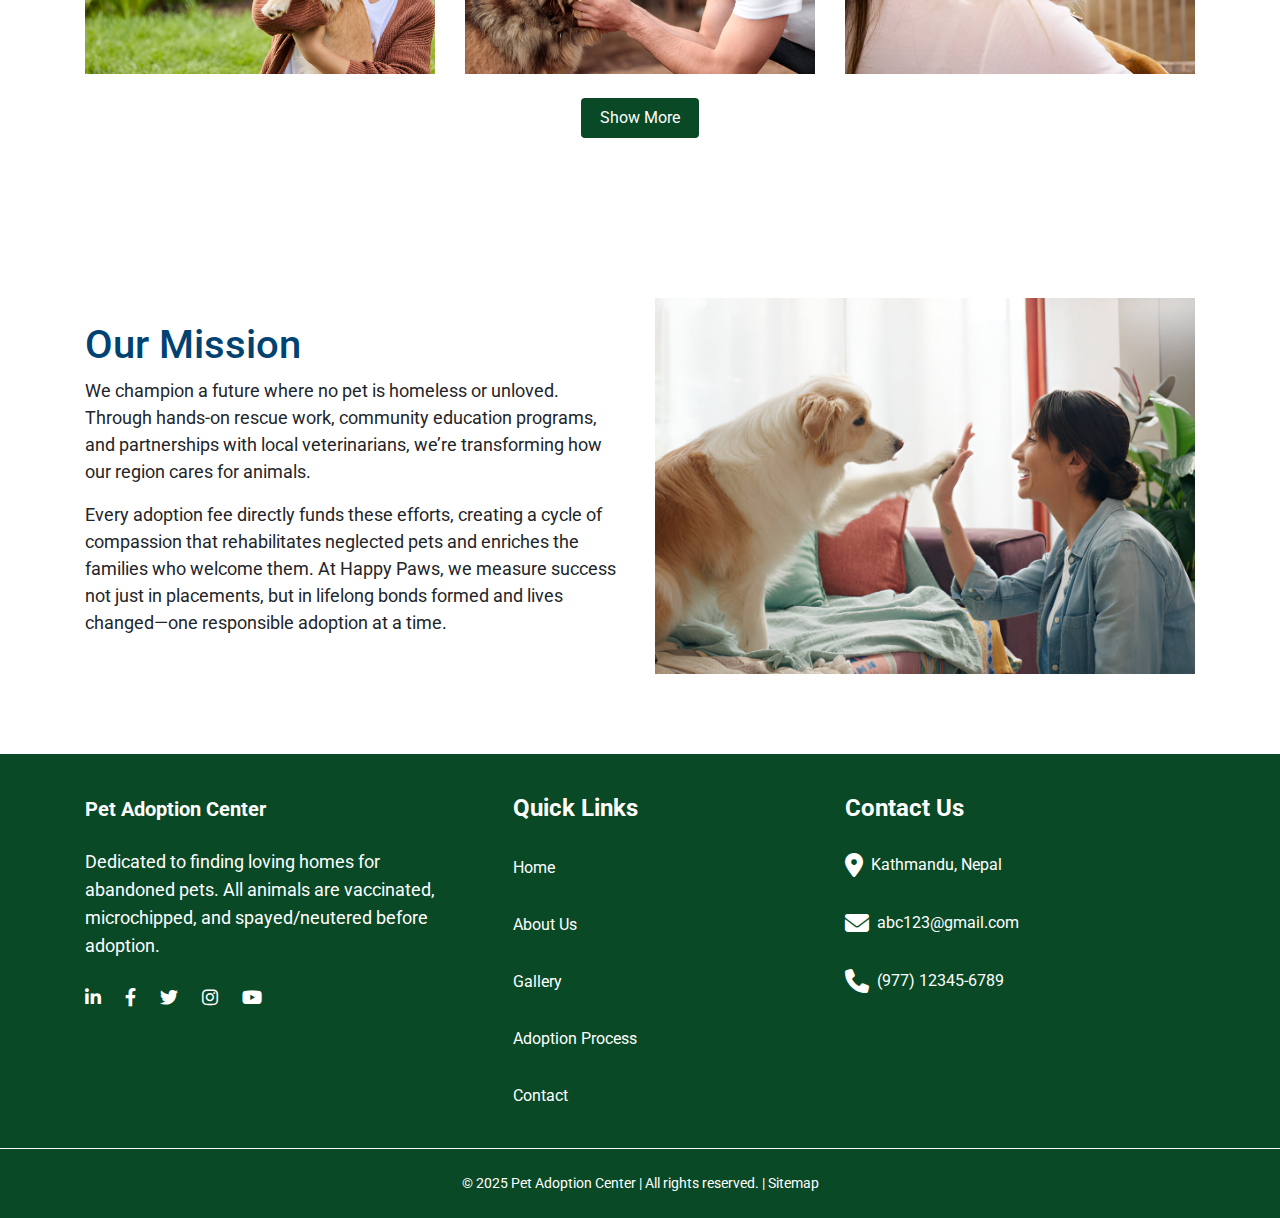
<file: itassessement2024/about.html>
<!DOCTYPE html>
<html lang="en">

<head>
    <meta charset="UTF-8">
    <meta name="viewport" content="width=device-width, initial-scale=1.0">
    <link rel="stylesheet" href="vendors/bootstrap/css/bootstrap.min.css">
    <link rel="stylesheet" href="vendors/font-awesome/css/all.css">
    <link rel="preconnect" href="https://fonts.googleapis.com">
    <link rel="preconnect" href="https://fonts.gstatic.com" crossorigin>
    <link href="https://fonts.googleapis.com/css2?family=Roboto:ital,wght@0,100..900;1,100..900&display=swap"
        rel="stylesheet">
    <link rel="stylesheet" href="vendors/fancybox/jquery.fancybox.min.css">
    <link rel="stylesheet" href="vendors/slick/slick.css">
    <link rel="stylesheet" href="./assets/css/style.css">
    <title>About | Pet Adoption Center</title>
</head>

<body>

    <div class="site-wrapper">

        <!-- Header - starts -->
        <header class="site-header">
            <div class="site-header__top">
                <div class="container">
                    <div class="row align-items-center justify-content-between">
                        <div class="col-8 col-lg-3">
                            <div class="site-logo">
                                <a href="/itassessement2024">
                                    <span>Pet Adoption Center</span>
                                </a>
                            </div>
                        </div>
                        <div class="col-4 col-lg-9 text-lg-right">
                            <div class="site-header__nav">
                                <nav class="navbar navbar-expand-lg justify-content-end">
                                    <button class="navbar-toggler p-0" type="button" data-toggle="collapse"
                                        data-target="#navbarSupportedContent" aria-controls="navbarSupportedContent"
                                        aria-expanded="false" aria-label="Toggle navigation">
                                        <span class="navbar-toggler-icon">
                                            <i class="fa-solid fa-bars"></i>
                                            <i class="fa-solid fa-xmark"></i>
                                        </span>
                                    </button>

                                    <div class="collapse navbar-collapse" id="navbarSupportedContent">
                                        <ul class="navbar-nav ml-auto">
                                            <li class="nav-item">
                                                <a class="nav-link" href="/itassessement2024">Home</a>
                                            </li>
                                            <li class="nav-item active">
                                                <a class="nav-link" href="/itassessement2024/about.html">About Us</a>
                                            </li>
                                            <li class="nav-item">
                                                <a class="nav-link" href="/itassessement2024/gallery.html">Gallery</a>
                                            </li>
                                            <li class="nav-item">
                                                <a class="nav-link" href="/itassessement2024/process.html">Adoption Process</a>
                                            </li>
                                            <li class="nav-item">
                                                <a class="nav-link" href="/itassessement2024/contact.html">Contact</a>
                                            </li>
                                        </ul>
                                    </div>
                                </nav>
                            </div>
                        </div>
                    </div>
                </div>
            </div>
        </header>
        <!-- Header - ends -->

        <main class="site-content">
            <section class="banner-inner">
                <div class="container">
                    <div class="banner-inner__content text-center">
                        <h1>About Us</h1>
                    </div>
                </div>
            </section>
            <!-- Inner banner - ends -->

            <section class="block-our-story">
                <div class="container">
                    <div class="row align-items-center">
                        <div class="col-lg-6 mb-4 mb-lg-0">
                            <div class="block-our-story__media">
                                <img src="./assets/images/about/our-story-featured-img.jpg" width="1224" height="816"
                                    alt="Young woman in animal shelter" loading="lazy">
                            </div>
                        </div>
                        <div class="col-lg-6">
                            <div class="block-our-story__content">
                                <h2>Our Story</h2>
                                <p>At Happy Paws Adoption Center, we've been matching loving families with rescued
                                    animals since 2010. What began as a small foster network has grown into a
                                    full-service shelter that has found homes for over 5,000 pets. Our team of
                                    veterinarians, trainers, and volunteers work tirelessly to rehabilitate animals and
                                    prepare them for their forever homes.</p>
                                <p>We believe every pet deserves a second chance. Whether they come from overcrowded
                                    shelters, abusive situations, or were simply abandoned, we provide medical care,
                                    behavioral training, and most importantly - love. When you adopt from us, you're not
                                    just getting a pet - you're saving a life and gaining a loyal companion.</p>
                            </div>
                        </div>
                    </div>
                </div>
            </section>
            <!-- Our Story section - ends -->

            <section class="block-why-choose py-4">
                <div class="container">
                    <div class="text-lg-center">
                        <div class="block-why-choose__content">
                            <h2>Why Choose Us?</h2>
                            <p>For over a decade, Happy Paws has set the standard for ethical pet adoptions by
                                prioritizing both animal welfare and family compatibility. Unlike typical shelters, we
                                provide full veterinary preparation (spay/neuter, vaccines, microchips) paired with
                                personalized behavioral training, ensuring every pet is truly ready for home life.</p>
                            <p>Our unique matching process considers energy levels, temperament, and your household
                                dynamics, resulting in exceptionally successful adoptions. We stand by every placement
                                with lifetime support, offering free post-adoption counseling and training resources
                                because your pet’s transition matters as much as their rescue.</p>
                        </div>
                    </div>
                </div>
            </section>
            <!-- Why Choose section - ends -->

            <section class="block-gallery">
                <div class="container">
                    <div class="block-title text-center mb-4">
                        <h2>Our Gallery</h2>
                    </div>
                    <div class="row">
                        <div class="col-sm-6 col-lg-4 mb-4 mb-lg-0">
                            <div class="block-gallery__media">
                                <a href="./assets/images/gallery-img01.jpg" data-fancybox="Gallery"
                                    data-src="./assets/images/gallery-img01.jpg">
                                    <img src="./assets/images/gallery-img01.jpg" width="1224" height="708"
                                        alt="Gallery image" loading="lazy">
                                </a>
                            </div>
                        </div>
                        <div class="col-sm-6 col-lg-4 mb-4 mb-lg-0">
                            <div class="block-gallery__media">
                                <a href="./assets/images/gallery-img02.jpg" data-fancybox="Gallery"
                                    data-src="./assets/images/gallery-img02.jpg">
                                    <img src="./assets/images/gallery-img02.jpg" width="1224" height="708"
                                        alt="Gallery image" loading="lazy">
                                </a>
                            </div>
                        </div>
                        <div class="col-sm-6 col-lg-4">
                            <div class="block-gallery__media">
                                <a href="./assets/images/gallery-img03.jpg" data-fancybox="Gallery"
                                    data-src="./assets/images/gallery-img03.jpg">
                                    <img src="./assets/images/gallery-img03.jpg" width="1224" height="708"
                                        alt="Gallery image" loading="lazy">
                                </a>
                            </div>
                        </div>
                    </div>
                    <div class="btn-wrap text-center mt-4">
                        <a class="btn btn-primary" href="/gallery.html">
                            Show More
                        </a>
                    </div>
                </div>
            </section>
            <!-- Gallery section - ends -->

            <section class="block-our-mission">
                <div class="container">
                    <div class="row align-items-center flex-lg-row-reverse">
                        <div class="col-lg-6 mb-4 mb-lg-0">
                            <div class="block-about-us__media">
                                <img src="./assets/images/about/our-mission-featured-img.jpg" width="1224" height="852"
                                    alt="Woman, dog and paw high five in home or learning trick on sofa for animal behaviour"
                                    loading="lazy">
                            </div>
                        </div>
                        <div class="col-lg-6">
                            <div class="block-our-mission__content">
                                <h2>Our Mission</h2>
                                <p>We champion a future where no pet is homeless or unloved. Through hands-on rescue
                                    work, community education programs, and partnerships with local veterinarians, we’re
                                    transforming how our region cares for animals.</p>
                                <p>Every adoption fee directly funds these efforts, creating a cycle of compassion that
                                    rehabilitates neglected pets and enriches the families who welcome them. At Happy
                                    Paws, we measure success not just in placements, but in lifelong bonds formed and
                                    lives changed—one responsible adoption at a time.</p>
                            </div>
                        </div>
                    </div>
                </div>
            </section>
            <!-- Our Mission section - ends -->
        </main>
        <!-- Main content - ends -->

        <footer class="site-footer">
            <div class="site-footer__wrap">
                <div class="container">
                    <div class="row justify-content-between">
                        <div class="col-12 col-xl-4 mb-4 mb-xl-0">
                            <div class="site-footer__logo">
                                <a href="/itassessement2024">
                                    <span>Pet Adoption Center</span>
                                </a>
                            </div>
                            <div class="site-footer__info">
                                <h6>
                                    Dedicated to finding loving homes for abandoned pets. All animals are vaccinated,
                                    microchipped, and spayed/neutered before adoption.
                                </h6>
                                <div class="site-footer__socials mt-4 mb-3">
                                    <ul>
                                        <li><a href="https://www.linkedin.com/" target="_blank"><i
                                                    class="fa-brands fa-linkedin-in"></i></a></li>
                                        <li><a href="https://www.facebook.com/" target="_blank"><i
                                                    class="fa-brands fa-facebook-f"></i></a></li>
                                        <li><a href="https://twitter.com/" target="_blank"><i
                                                    class="fa-brands fa-twitter"></i></a></li>
                                        <li><a href="https://www.instagram.com/" target="_blank"><i
                                                    class="fa-brands fa-instagram"></i></a></li>
                                        <li><a href="https://www.youtube.com/" target="_blank"><i
                                                    class="fa-brands fa-youtube"></i></a></li>
                                    </ul>
                                </div>
                            </div>
                        </div>

                        <div class="col-12 col-md-6 col-xl-3 mb-4 mb-xl-0">
                            <h4>Quick Links</h4>
                            <div class="site-footer__nav">
                                <ul>
                                    <li><a href="/itassessement2024">Home</a></li>
                                    <li>
                                        <a href="/itassessement2024/about.html">About Us</a>
                                    </li>
                                    <li>
                                        <a href="/itassessement2024/gallery.html">Gallery</a>
                                    </li>
                                    <li>
                                        <a href="/itassessement2024/process.html">Adoption Process</a>
                                    </li>
                                    <li>
                                        <a href="/itassessement2024/contact.html">Contact</a>
                                    </li>
                                </ul>
                            </div>
                        </div>

                        <div class="col-md-6 col-xl-4">
                            <h4>Contact Us</h4>
                            <div class="site-footer__nav">
                                <ul>
                                    <li>
                                        <div class="tile-icon">
                                            <i class="fa-sharp fa-solid fa-location-dot"></i>
                                            <span>Kathmandu, Nepal</span>
                                        </div> <!-- tile-icon -->
                                    </li>
                                    <li>
                                        <div class="tile-icon">
                                            <i class="fa-solid fa-envelope"></i>
                                            <span>
                                                <a href="mailto:abc123@gmail.com">abc123@gmail.com</a>
                                            </span>
                                        </div> <!-- tile-icon -->
                                    </li>
                                    <li>
                                        <div class="tile-icon">
                                            <i class="fa-solid fa-phone"></i>
                                            <span>
                                                <a href="tel:0123456789">(977) 12345-6789</a>
                                            </span>
                                        </div> <!-- tile-icon -->
                                    </li>
                                </ul>
                            </div>
                        </div>
                    </div>
                </div>
            </div>

            <div class="site-footer__copyright">
                <div class="container">
                    <div class="description text-center">
                        <span>© 2025 Pet Adoption Center | All rights reserved. |
                            <a href="/itassessement2024/sitemap.html">Sitemap</a>
                        </span>
                    </div>
                </div>
            </div>
        </footer><!-- site-footer -->

    </div> <!-- /.site-wrapper -->

    <script src="./assets/js/jquery.min.js"></script>
    <script src="./assets/js/main.js"></script>
    <script src="vendors/slick/slick.min.js"></script>
    <script src="vendors/fancybox/jquery.fancybox.min.js"></script>
    <script src="vendors/bootstrap/js/bootstrap.min.js"></script>

</body>

</html>
</file>
<file: assets/css/style.css>
@import "./base.css";

/* site header css */
.site-header {
    position: fixed;
    top: 0;
    left: 0;
    right: 0;
    width: 100%;
    z-index: 1000;
    padding: 20px 0px;
    transition: all 0.3s ease-in-out;
    background-color: var(--white);
}

.site-header.sticky {
    box-shadow: 0 2px 5px rgba(0, 0, 0, 0.1);
}

.site-header__nav .navbar-nav a {
    padding: 0 10px;
    color: var(--black);
    font-size: 20px;
    font-weight: 600;
}

.site-header__nav .navbar-brand img {
    max-width: 165px;
}

.site-header .site-logo span {
    font-size: 20px;
    font-weight: bold;
    display: inline-block;
    color: var(--lime-green);
}

.site-header .navbar-toggler {
    transition: all .3s ease-in-out;
}

.site-header .navbar-toggler .navbar-toggler-icon {
    padding: 0.25rem;
    height: 40px;
    width: 40px;
    border-radius: 100%;
    display: flex;
    align-items: center;
    justify-content: center;
    flex-direction: column;
    border: 2px solid var(--lime-green);
    transition: all .3s;
}

.site-header .navbar-toggler .navbar-toggler-icon i {
    font-size: 22px;
    transition: all .3s;
    color: var(--lime-green);
}

.site-header .navbar-toggler i.fa-bars {
    display: none;
}

.site-header .navbar-toggler[aria-expanded="false"] i.fa-bars {
    display: block;
}

.site-header .navbar-toggler[aria-expanded="false"] i.fa-xmark {
    display: none;
}

.site-header .navbar-toggler.collapsed i.fa-xmark {
    display: none;
}

.site-header .navbar-toggler.collapsed i.fa-bars {
    display: block;
}

.site-header .navbar-nav .nav-link {
    position: relative;
}

.site-header .navbar-nav .nav-link::before {
    content: '';
    position: absolute;
    left: 0;
    bottom: 0;
    width: 0;
    height: 1px;
    opacity: 0;
    visibility: visible;
    transition: all .3s;
    background-color: var(--lime-green);
}

.site-header .navbar-nav .nav-link:hover,
.site-header .navbar-nav .nav-link:focus {
    color: var(--lime-green);
}

.site-header .navbar-nav .nav-link:hover::before,
.site-header .navbar-nav .nav-link:focus::before {
    opacity: 1;
    width: 100%;
    visibility: visible;
}

.site-header .navbar-nav .nav-item.active .nav-link::before {
    opacity: 1;
    width: 100%;
    visibility: visible;
}

@media (max-width: 991.98px) {

    .site-header .navbar-collapse {
        position: fixed;
        left: 0;
        top: 0;
        bottom: 0;
        transform: translateX(-100%);
        width: 100%;
        overflow-y: auto;
        max-width: 17.5rem;
        transition: all 0.3s;
        background-color: rgba(255, 255, 255, 0.75);
        box-shadow: 0 0 0.625rem rgba(0, 0, 0, 0.3);
        height: auto !important;
        z-index: 10000;
        display: block !important;
        padding: 3rem 0;
        backdrop-filter: blur(10px);
        -webkit-backdrop-filter: blur(10px);
    }

    .site-header .navbar-collapse.show {
        transform: translateX(0);
    }

    .site-header .navbar-nav {
        display: flex;
        flex-direction: column;
        padding-left: 0;
        margin-bottom: 0;
        list-style: none;
    }

    .site-header .navbar-nav .nav-item {
        line-height: 1;
    }

    .site-header .navbar-nav .nav-item.active .nav-link {
        color: var(--lime-green);
    }

    .site-header .navbar-nav .nav-link {
        border-bottom: 1px solid var(--lime-green);
    }

    .site-header .navbar-nav .nav-link {
        position: relative;
        padding: 0.875rem;
        font-size: 1rem;
        transition: all 0.3s;
        padding-left: 24px;
        text-transform: capitalize;
    }

    .site-header .navbar-nav .nav-link:hover,
    .site-header .navbar-nav .nav-link:focus {
        color: var(--lime-green);
    }
}

@media (max-width: 575.98px) {
    .site-header .navbar-collapse {
        max-width: 250px;
    }
}

@media (min-width: 992px) {
    .site-header .navbar-nav .nav-item .nav-link {
        padding: 0;
    }

    .site-header .navbar-nav .nav-item.active .nav-link {
        color: var(--lime-green);
    }

    .site-header .navbar-nav .nav-item:not(:last-child) {
        margin-right: 24px;
    }

    .site-header__nav .navbar-nav a {
        font-size: 18px;
    }

    .site-header .site-logo span {
        font-size: 18px;
    }
}

@media (min-width: 1200px) {

    .site-header .navbar-nav .nav-item:not(:last-child) {
        margin-right: 30px;
    }

    .site-header__nav .navbar-nav a {
        font-size: 20px;
    }

    .site-header .site-logo span {
        font-size: 20px;
    }
}

/*tile-icon css*/

.tile-icon {
    position: relative;
    display: inline-flex;
    align-items: center;
}

.tile-icon i {
    font-size: 24px;
    line-height: 1;
    color: var(--white);
}

.tile-icon span {
    font-size: 16px;
    color: var(--white);
    line-height: 20px;
    margin-left: 8px;
}

.tile-icon span a {
    color: var(--white);
    font-size: 16px;
    display: block;
}

/* Site Footer */

.site-footer {
    background-color: var(--lime-green);
}

.site-footer__wrap {
    padding: 32px 0;
}

.site-footer h4 {
    margin-bottom: 18px;
    color: var(--white);
}

.site-footer .site-footer__logo {
    margin-bottom: 24px;
}

.site-footer .site-footer__logo span {
    color: white;
    font-size: 20px;
    font-weight: bold;
    display: inline-block;
}

.site-footer .site-footer__info {
    text-align: left;
}

.site-footer .site-footer__info h6 {
    font-size: 18px;
    font-weight: 400;
    color: var(--white);
}

.site-footer .site-footer__nav ul {
    margin: 0;
    padding: 0;
    list-style: none;
}

.site-footer .site-footer__nav ul li a {
    font-size: 16px;
    color: var(--white);
}

.site-footer .site-footer__nav ul li:not(:last-child) {
    margin-bottom: 18px;
}

.site-footer .site-footer__copyright {
    padding: 16px 0;
    border-top: 1px solid var(--white);
}

.site-footer .site-footer__copyright p {
    margin-bottom: 0;
}

.site-footer .site-footer__copyright .description {
    font-size: 14px;
    color: var(--white);
}

.site-footer .site-footer__copyright .description a {
    font-size: 14px;
    color: var(--white);
}

.site-footer__socials ul {
    margin: 0;
    padding: 0;
    list-style: none;
}

.site-footer__socials ul {
    display: flex;
    flex-wrap: wrap;
    align-items: center;
}

.site-footer__socials ul li:not(:last-child) {
    margin-right: 24px;
}

.site-footer__socials ul li a {
    display: inline-block;
    color: var(--white);
    transition: all 0.3s;
}

.site-footer__socials ul li a:hover {
    color: var(--secondary);
    text-decoration: none;
}

.site-footer__socials ul li a i {
    font-size: 18px;
}

/*media queries css*/

@media only screen and (min-width: 768px) {

    .site-footer h4 {
        margin-bottom: 24px;
    }

    .site-footer .site-footer__copyright {
        padding: 20px 0;
    }

    .site-footer .site-footer__nav ul li:not(:last-child) {
        margin-bottom: 20px;
    }

    .site-footer .site-footer__socials {
        display: flex;
        align-items: center;
    }

    .site-footer__wrap {
        padding: 36px 0;
    }
}

@media only screen and (min-width: 992px) {

    .site-header {
        background-color: var(--white);
    }

    .site-header__nav .navbar-brand img {
        max-width: 312px;
    }

    .site-header .site-header__nav {
        background-color: var(--white);
    }

    .site-footer h4 {
        margin-bottom: 30px;
    }

    .site-footer .site-footer__nav ul li:not(:last-child) {
        margin-bottom: 24px;
    }

    .site-footer__wrap {
        padding: 40px 0;
    }

    .site-footer .site-footer__copyright {
        padding: 24px 0;
    }
}

@media only screen and (min-width: 1200px) {

    .site-footer .site-footer__nav ul li:not(:last-child) {
        margin-bottom: 30px;
    }
}

/* Homepage hero banner */

.hero-banner .banner-slider {
    position: relative;
    z-index: 11;
    height: 460px;
}

.hero-banner .banner-slider .slick-list,
.hero-banner .banner-slider .slick-track {
    height: 100%;
}

.hero-banner .banner-slider .slide-image {
    position: relative;
    z-index: 1;
    height: 100%;
}

.hero-banner .banner-slider .slide-image::before {
    content: "";
    position: absolute;
    top: 0;
    left: 0;
    width: 100%;
    height: 100%;
    background: rgba(33, 33, 33, .25);
}

.hero-banner .banner-slider .slick-slide {
    height: 100%;
    position: relative;
}

.hero-banner .banner-slider .slide-image img {
    width: 100%;
    height: 100%;
    object-fit: cover;
    object-position: center;
}

@media (min-width: 576px) {
    .hero-banner .banner-slider {
        height: 540px;
    }
}

@media (min-width: 768px) {
    .hero-banner .banner-slider {
        height: 580px;
    }
}

@media (min-width: 992px) {
    .hero-banner .banner-slider {
        height: 640px;
    }
}

@media (min-width: 1200px) {
    .hero-banner .banner-slider {
        height: 700px;
    }
}

@media (min-width: 1600px) {
    .hero-banner .banner-slider {
        height: 760px;
    }
}

.block-about-us {
    padding: 32px 0;
}

@media (min-width:576px) {
    .block-about-us {
        padding: 48px 0;
    }
}

@media (min-width:992px) {
    .block-about-us {
        padding: 64px 0;
    }
}

@media (min-width:1200px) {
    .block-about-us {
        padding: 80px 0;
    }
}

.block-gallery {
    padding: 32px 0;
}

/* .block-gallery .block-gallery__media a {
    display: inline-block;
} */

.block-gallery .block-gallery__media {
    width: 100%;
    height: 100%;
}

.block-gallery .block-gallery__media img {
    width: 100%;
    height: 100%;
    object-fit: cover;
}

@media (min-width:576px) {
    .block-gallery {
        padding: 48px 0;
    }
}

@media (min-width:992px) {
    .block-gallery {
        padding: 64px 0;
    }
}

@media (min-width:1200px) {
    .block-gallery {
        padding: 80px 0;
    }
}

.block-adaptation-process {
    padding: 32px 0;
}

@media (min-width:576px) {
    .block-adaptation-process {
        padding: 48px 0;
    }
}

@media (min-width:992px) {
    .block-adaptation-process {
        padding: 64px 0;
    }
}

@media (min-width:1200px) {
    .block-adaptation-process {
        padding: 80px 0;
    }
}

/* Banner Inner */

.banner-inner {
    display: flex;
    min-height: 320px;
    align-items: center;
    justify-content: center;
    background-color: var(--primary);
}

.banner-inner .banner-inner__content {
    padding: 32px 0;
}

.banner-inner .banner-inner__content h1 {
    color: white;
}

@media (min-width:992px) {
    .banner-inner {
        min-height: 360px;
    }
}

.block-our-story,
.block-why-choose,
.block-our-mission {
    padding: 32px 0;
}

@media (min-width:576px) {

    .block-our-story,
    .block-why-choose,
    .block-our-mission {
        padding: 48px 0;
    }
}

@media (min-width:992px) {

    .block-our-story,
    .block-why-choose,
    .block-our-mission {
        padding: 64px 0;
    }
}

@media (min-width:1200px) {

    .block-our-story,
    .block-why-choose,
    .block-our-mission {
        padding: 80px 0;
    }
}

.block-our-adoption-process {
    padding: 32px 0;
}

@media (min-width:576px) {

    .block-our-adoption-process {
        padding: 48px 0;
    }
}

@media (min-width:992px) {

    .block-our-adoption-process {
        padding: 64px 0;
    }
}

@media (min-width:1200px) {

    .block-our-adoption-process {
        padding: 80px 0;
    }
}

/* Table Styles */
table {
    width: 100%;
    margin: 20px 0;
    border-collapse: collapse;
}

table thead tr th {
    text-align: center;
}

table th,
table td {
    padding: 12px;
    text-align: left;
    border: 1px solid var(--dark-black);
}

table th {
    color: var(--white);
    background-color: var(--lime-green);
}

.pre-adoption {
    font-weight: bold;
    vertical-align: middle;
}

.nested-table {
    width: 100%;
    border-collapse: collapse;
}

.nested-table td {
    border: none;
    padding: 8px;
}

/* Table Responsiveness */
@media screen and (max-width: 767.98px) {
    .adoption-table thead {
        display: none;
    }

    table,
    table tbody,
    table tr,
    table td {
        width: 100%;
        display: block;
    }

    table td {
        text-align: right;
        padding-left: 50%;
        position: relative;
    }

    table td::before {
        content: attr(data-label);
        position: absolute;
        left: 10px;
        width: 45%;
        padding-right: 10px;
        text-align: left;
        font-weight: bold;
    }

    table td[rowspan]::before,
    table td[colspan]::before {
        display: none;
    }

    table .pre-adoption {
        text-align: center;
        padding-left: 10px;
        color: var(--white);
        background-color: var(--lime-green);
    }

    .nested-table {
        background-color: transparent;
    }

    .nested-table tr td {
        text-align: center;
    }

    table tbody tr:last-child td:last-child {
        text-align: left;
    }
}

/* Contact page */

.block-contact-form {
    padding: 32px 0;
}

@media (min-width:576px) {
    .block-contact-form {
        padding: 48px 0;
    }
}

@media (min-width:992px) {
    .block-contact-form {
        padding: 64px 0;
    }
}

@media (min-width:1200px) {
    .block-contact-form {
        padding: 80px 0;
    }
}

/* Form Styles */
.contact-form {
    padding: 16px;
    border-radius: 8px;
    background-color: #f9f9f9;
    box-shadow: rgba(100, 100, 111, 0.2) 0px 7px 29px 0px;
}

.form-group {
    margin-bottom: 16px;
}

.form-group label {
    display: block;
    margin-bottom: 4px;
}

input,
textarea,
select {
    width: 100%;
    width: 100%;
    height: 48px;
    outline: none;
    display: block;
    font-size: 16px;
    font-weight: 400;
    line-height: 1.25;
    padding: 12px 18px;
    border-radius: 4px;
    color: var(--black);
    background-clip: padding-box;
    background-color: var(--white);
    transition: all .5s ease-in-out;
    border: 1px solid rgba(31, 43, 72, 0.16);
}

.form-control:focus {
    outline: none;
    color: var(--black);
    border-color: var(--blue);
    box-shadow: 0 10px 15px -3px rgb(0 0 0 / 0.1), 0 4px 6px -4px rgb(0 0 0 / 0.1);
}

.form-control::placeholder {
    color: rgba(0, 0, 0, 0.80);
}

select.form-control {
    color: var(--black);
}

select.form-control:focus {
    background-color: var(--white);
}

textarea.form-control {
    height: 120px;
    resize: none;
    overflow: hidden;
}

button.submitButton {
    cursor: pointer;
}

.error-msg {
    display: none;
    font-size: 14px;
    margin-top: 4px;
    color: var(--danger-red);
}

.form-group.has-error .form-control {
    border-color: var(--danger-red);
}

@media (min-width:992px) {
    .form-control {
        height: 52px;
        padding: 16px 24px;
    }

    .contact-form {
        padding: 20px;
    }
}

/* Sitemap page */

.block-site-map {
    padding: 32px 0;
}

@media (min-width:992px) {
    .block-site-map {
        padding: 48px 0;
    }
}

@media (min-width:1200px) {
    .block-site-map {
        padding: 64px 0;
    }
}

.block-site-map .site-map-nav ul {
    margin: 0;
    list-style: none;
}

.block-site-map .site-map-nav ul li {
    margin-bottom: 16px;
}

.block-site-map .site-map-nav ul li a {
    font-weight: 600;
    transition: all .3s;
    color: var(--lime-green);
    text-decoration: underline;
}

.block-site-map .site-map-nav ul li a:hover {
    color: var(--primary);
    text-decoration: none;
}
</file>
<file: itassessement2024/assets/css/style.css>
@import "./base.css";

/* site header css */
.site-header {
    position: fixed;
    top: 0;
    left: 0;
    right: 0;
    width: 100%;
    z-index: 1000;
    padding: 20px 0px;
    transition: all 0.3s ease-in-out;
    background-color: var(--white);
}

.site-header.sticky {
    box-shadow: 0 2px 5px rgba(0, 0, 0, 0.1);
}

.site-header__nav .navbar-nav a {
    padding: 0 10px;
    color: var(--black);
    font-size: 20px;
    font-weight: 600;
}

.site-header__nav .navbar-brand img {
    max-width: 165px;
}

.site-header .site-logo span {
    font-size: 20px;
    font-weight: bold;
    display: inline-block;
    color: var(--lime-green);
}

.site-header .navbar-toggler {
    transition: all .3s ease-in-out;
}

.site-header .navbar-toggler .navbar-toggler-icon {
    padding: 0.25rem;
    height: 40px;
    width: 40px;
    border-radius: 100%;
    display: flex;
    align-items: center;
    justify-content: center;
    flex-direction: column;
    border: 2px solid var(--lime-green);
    transition: all .3s;
}

.site-header .navbar-toggler .navbar-toggler-icon i {
    font-size: 22px;
    transition: all .3s;
    color: var(--lime-green);
}

.site-header .navbar-toggler i.fa-bars {
    display: none;
}

.site-header .navbar-toggler[aria-expanded="false"] i.fa-bars {
    display: block;
}

.site-header .navbar-toggler[aria-expanded="false"] i.fa-xmark {
    display: none;
}

.site-header .navbar-toggler.collapsed i.fa-xmark {
    display: none;
}

.site-header .navbar-toggler.collapsed i.fa-bars {
    display: block;
}

.site-header .navbar-nav .nav-link {
    position: relative;
}

.site-header .navbar-nav .nav-link::before {
    content: '';
    position: absolute;
    left: 0;
    bottom: 0;
    width: 0;
    height: 1px;
    opacity: 0;
    visibility: visible;
    transition: all .3s;
    background-color: var(--lime-green);
}

.site-header .navbar-nav .nav-link:hover,
.site-header .navbar-nav .nav-link:focus {
    color: var(--lime-green);
}

.site-header .navbar-nav .nav-link:hover::before,
.site-header .navbar-nav .nav-link:focus::before {
    opacity: 1;
    width: 100%;
    visibility: visible;
}

.site-header .navbar-nav .nav-item.active .nav-link::before {
    opacity: 1;
    width: 100%;
    visibility: visible;
}

@media (max-width: 991.98px) {

    .site-header .navbar-collapse {
        position: fixed;
        left: 0;
        top: 0;
        bottom: 0;
        transform: translateX(-100%);
        width: 100%;
        overflow-y: auto;
        max-width: 17.5rem;
        transition: all 0.3s;
        background-color: rgba(255, 255, 255, 0.75);
        box-shadow: 0 0 0.625rem rgba(0, 0, 0, 0.3);
        height: auto !important;
        z-index: 10000;
        display: block !important;
        padding: 3rem 0;
        backdrop-filter: blur(10px);
        -webkit-backdrop-filter: blur(10px);
    }

    .site-header .navbar-collapse.show {
        transform: translateX(0);
    }

    .site-header .navbar-nav {
        display: flex;
        flex-direction: column;
        padding-left: 0;
        margin-bottom: 0;
        list-style: none;
    }

    .site-header .navbar-nav .nav-item {
        line-height: 1;
    }

    .site-header .navbar-nav .nav-item.active .nav-link {
        color: var(--lime-green);
    }

    .site-header .navbar-nav .nav-link {
        border-bottom: 1px solid var(--lime-green);
    }

    .site-header .navbar-nav .nav-link {
        position: relative;
        padding: 0.875rem;
        font-size: 1rem;
        transition: all 0.3s;
        padding-left: 24px;
        text-transform: capitalize;
    }

    .site-header .navbar-nav .nav-link:hover,
    .site-header .navbar-nav .nav-link:focus {
        color: var(--lime-green);
    }
}

@media (max-width: 575.98px) {
    .site-header .navbar-collapse {
        max-width: 250px;
    }
}

@media (min-width: 992px) {
    .site-header .navbar-nav .nav-item .nav-link {
        padding: 0;
    }

    .site-header .navbar-nav .nav-item.active .nav-link {
        color: var(--lime-green);
    }

    .site-header .navbar-nav .nav-item:not(:last-child) {
        margin-right: 24px;
    }

    .site-header__nav .navbar-nav a {
        font-size: 18px;
    }

    .site-header .site-logo span {
        font-size: 18px;
    }
}

@media (min-width: 1200px) {

    .site-header .navbar-nav .nav-item:not(:last-child) {
        margin-right: 30px;
    }

    .site-header__nav .navbar-nav a {
        font-size: 20px;
    }

    .site-header .site-logo span {
        font-size: 20px;
    }
}

/*tile-icon css*/

.tile-icon {
    position: relative;
    display: inline-flex;
    align-items: center;
}

.tile-icon i {
    font-size: 24px;
    line-height: 1;
    color: var(--white);
}

.tile-icon span {
    font-size: 16px;
    color: var(--white);
    line-height: 20px;
    margin-left: 8px;
}

.tile-icon span a {
    color: var(--white);
    font-size: 16px;
    display: block;
}

/* Site Footer */

.site-footer {
    background-color: var(--lime-green);
}

.site-footer__wrap {
    padding: 32px 0;
}

.site-footer h4 {
    margin-bottom: 18px;
    color: var(--white);
}

.site-footer .site-footer__logo {
    margin-bottom: 24px;
}

.site-footer .site-footer__logo span {
    color: white;
    font-size: 20px;
    font-weight: bold;
    display: inline-block;
}

.site-footer .site-footer__info {
    text-align: left;
}

.site-footer .site-footer__info h6 {
    font-size: 18px;
    font-weight: 400;
    color: var(--white);
}

.site-footer .site-footer__nav ul {
    margin: 0;
    padding: 0;
    list-style: none;
}

.site-footer .site-footer__nav ul li a {
    font-size: 16px;
    color: var(--white);
}

.site-footer .site-footer__nav ul li:not(:last-child) {
    margin-bottom: 18px;
}

.site-footer .site-footer__copyright {
    padding: 16px 0;
    border-top: 1px solid var(--white);
}

.site-footer .site-footer__copyright p {
    margin-bottom: 0;
}

.site-footer .site-footer__copyright .description {
    font-size: 14px;
    color: var(--white);
}

.site-footer .site-footer__copyright .description a {
    font-size: 14px;
    color: var(--white);
}

.site-footer__socials ul {
    margin: 0;
    padding: 0;
    list-style: none;
}

.site-footer__socials ul {
    display: flex;
    flex-wrap: wrap;
    align-items: center;
}

.site-footer__socials ul li:not(:last-child) {
    margin-right: 24px;
}

.site-footer__socials ul li a {
    display: inline-block;
    color: var(--white);
    transition: all 0.3s;
}

.site-footer__socials ul li a:hover {
    color: var(--secondary);
    text-decoration: none;
}

.site-footer__socials ul li a i {
    font-size: 18px;
}

/*media queries css*/

@media only screen and (min-width: 768px) {

    .site-footer h4 {
        margin-bottom: 24px;
    }

    .site-footer .site-footer__copyright {
        padding: 20px 0;
    }

    .site-footer .site-footer__nav ul li:not(:last-child) {
        margin-bottom: 20px;
    }

    .site-footer .site-footer__socials {
        display: flex;
        align-items: center;
    }

    .site-footer__wrap {
        padding: 36px 0;
    }
}

@media only screen and (min-width: 992px) {

    .site-header {
        background-color: var(--white);
    }

    .site-header__nav .navbar-brand img {
        max-width: 312px;
    }

    .site-header .site-header__nav {
        background-color: var(--white);
    }

    .site-footer h4 {
        margin-bottom: 30px;
    }

    .site-footer .site-footer__nav ul li:not(:last-child) {
        margin-bottom: 24px;
    }

    .site-footer__wrap {
        padding: 40px 0;
    }

    .site-footer .site-footer__copyright {
        padding: 24px 0;
    }
}

@media only screen and (min-width: 1200px) {

    .site-footer .site-footer__nav ul li:not(:last-child) {
        margin-bottom: 30px;
    }
}

/* Homepage hero banner */

.hero-banner .banner-slider {
    position: relative;
    z-index: 11;
    height: 460px;
}

.hero-banner .banner-slider .slick-list,
.hero-banner .banner-slider .slick-track {
    height: 100%;
}

.hero-banner .banner-slider .slide-image {
    position: relative;
    z-index: 1;
    height: 100%;
}

.hero-banner .banner-slider .slide-image::before {
    content: "";
    position: absolute;
    top: 0;
    left: 0;
    width: 100%;
    height: 100%;
    background: rgba(33, 33, 33, .25);
}

.hero-banner .banner-slider .slick-slide {
    height: 100%;
    position: relative;
}

.hero-banner .banner-slider .slide-image img {
    width: 100%;
    height: 100%;
    object-fit: cover;
    object-position: center;
}

@media (min-width: 576px) {
    .hero-banner .banner-slider {
        height: 540px;
    }
}

@media (min-width: 768px) {
    .hero-banner .banner-slider {
        height: 580px;
    }
}

@media (min-width: 992px) {
    .hero-banner .banner-slider {
        height: 640px;
    }
}

@media (min-width: 1200px) {
    .hero-banner .banner-slider {
        height: 700px;
    }
}

@media (min-width: 1600px) {
    .hero-banner .banner-slider {
        height: 760px;
    }
}

.block-about-us {
    padding: 32px 0;
}

@media (min-width:576px) {
    .block-about-us {
        padding: 48px 0;
    }
}

@media (min-width:992px) {
    .block-about-us {
        padding: 64px 0;
    }
}

@media (min-width:1200px) {
    .block-about-us {
        padding: 80px 0;
    }
}

.block-gallery {
    padding: 32px 0;
}

/* .block-gallery .block-gallery__media a {
    display: inline-block;
} */

.block-gallery .block-gallery__media {
    width: 100%;
    height: 100%;
}

.block-gallery .block-gallery__media img {
    width: 100%;
    height: 100%;
    object-fit: cover;
}

@media (min-width:576px) {
    .block-gallery {
        padding: 48px 0;
    }
}

@media (min-width:992px) {
    .block-gallery {
        padding: 64px 0;
    }
}

@media (min-width:1200px) {
    .block-gallery {
        padding: 80px 0;
    }
}

.block-adaptation-process {
    padding: 32px 0;
}

@media (min-width:576px) {
    .block-adaptation-process {
        padding: 48px 0;
    }
}

@media (min-width:992px) {
    .block-adaptation-process {
        padding: 64px 0;
    }
}

@media (min-width:1200px) {
    .block-adaptation-process {
        padding: 80px 0;
    }
}

/* Banner Inner */

.banner-inner {
    display: flex;
    min-height: 320px;
    align-items: center;
    justify-content: center;
    background-color: var(--lime-green);
}

.banner-inner .banner-inner__content {
    padding: 32px 0;
}

.banner-inner .banner-inner__content h1 {
    color: white;
}

@media (min-width:992px) {
    .banner-inner {
        min-height: 360px;
    }
}

.block-our-story,
.block-why-choose,
.block-our-mission {
    padding: 32px 0;
}

@media (min-width:576px) {

    .block-our-story,
    .block-why-choose,
    .block-our-mission {
        padding: 48px 0;
    }
}

@media (min-width:992px) {

    .block-our-story,
    .block-why-choose,
    .block-our-mission {
        padding: 64px 0;
    }
}

@media (min-width:1200px) {

    .block-our-story,
    .block-why-choose,
    .block-our-mission {
        padding: 80px 0;
    }
}
</file>
